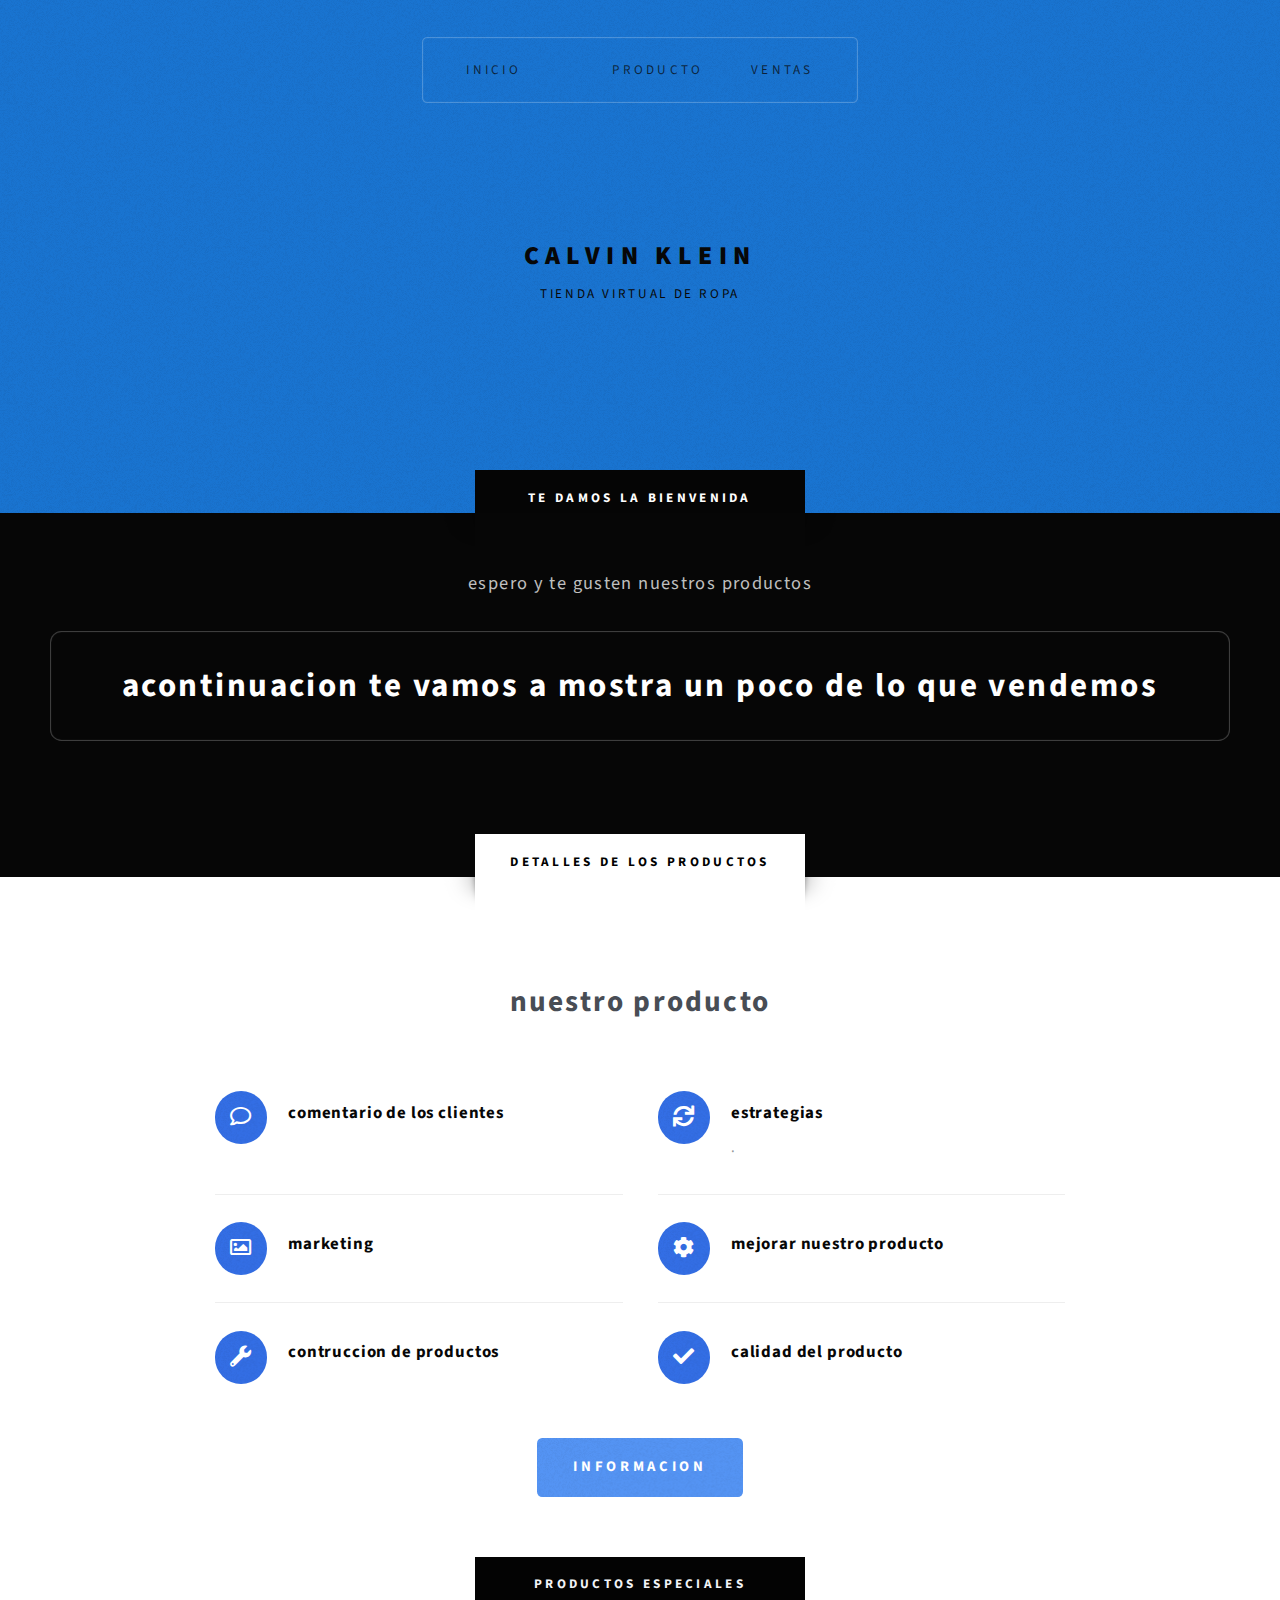
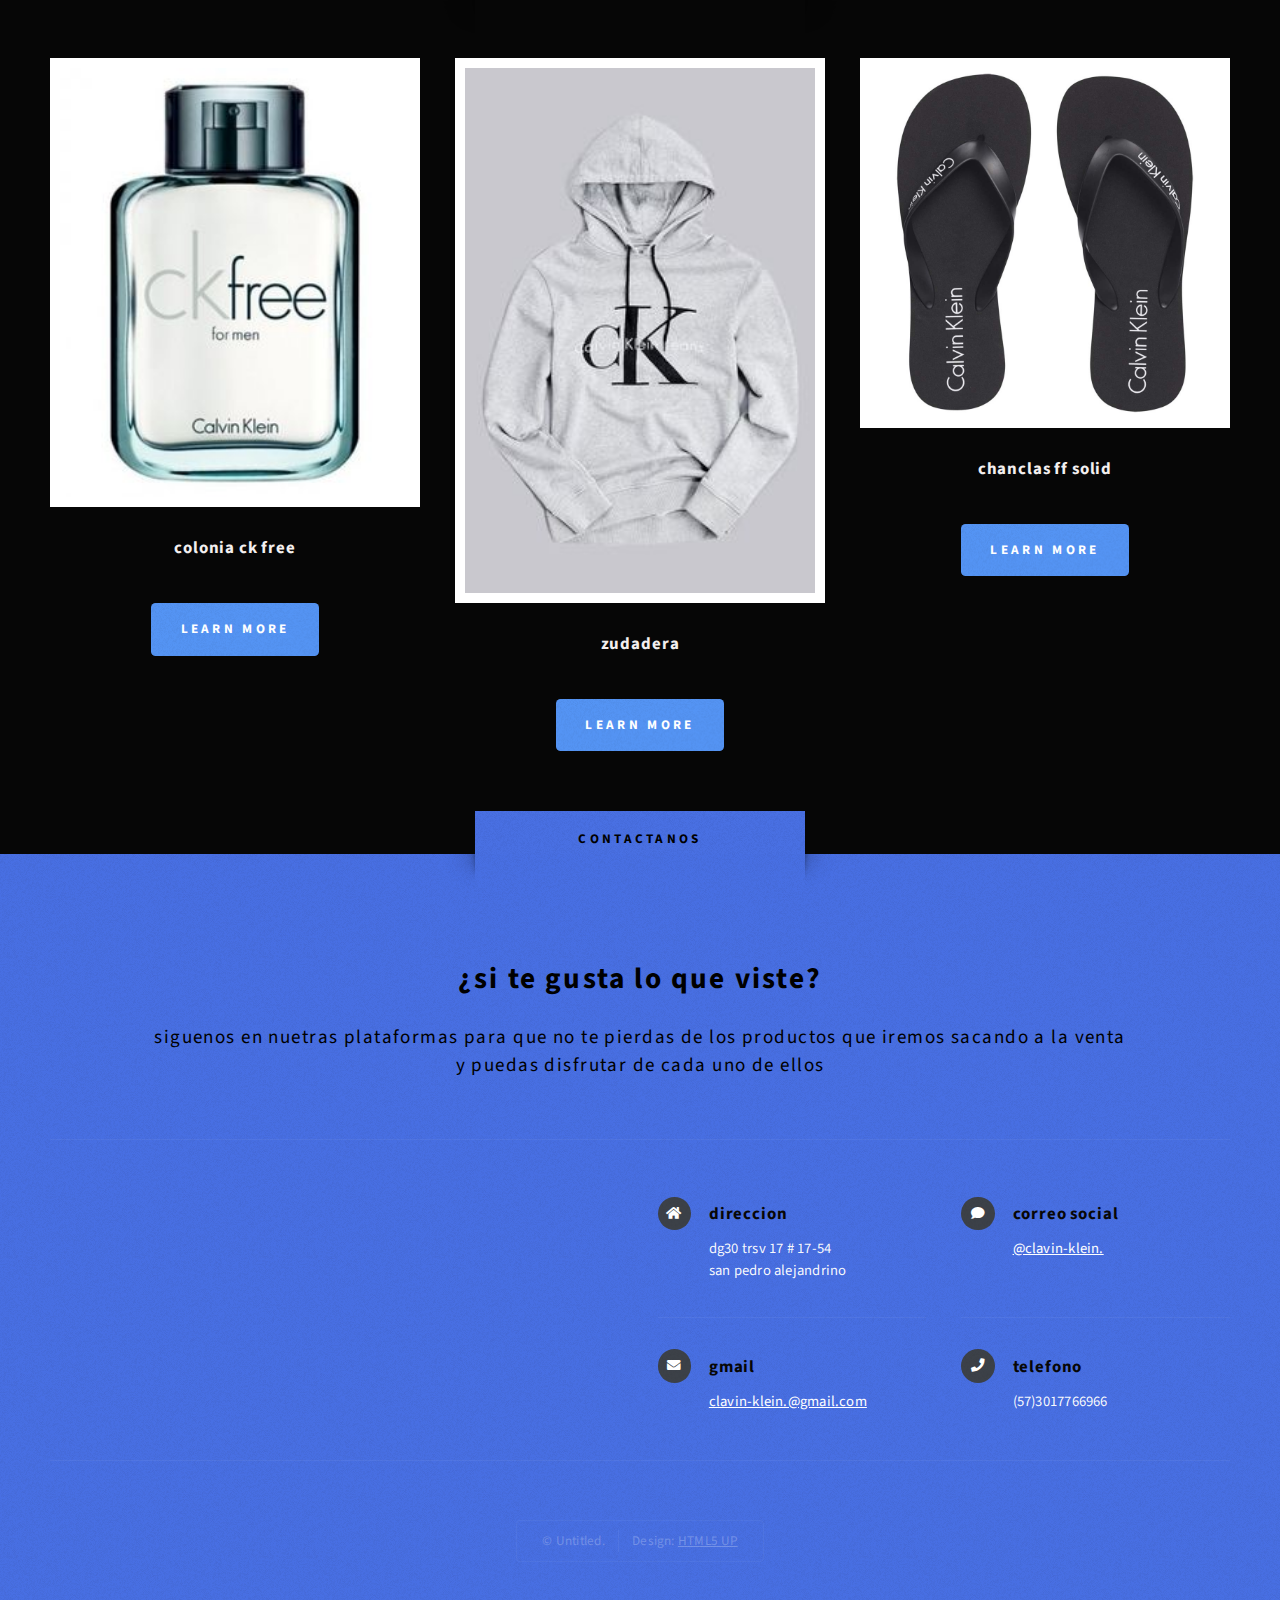
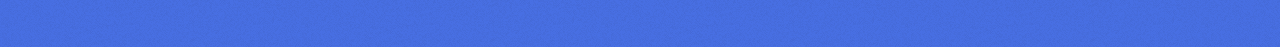
<file: 3 corte/index.html>
<!DOCTYPE HTML>
<!--
	Escape Velocity by HTML5 UP
	html5up.net | @ajlkn
	Free for personal and commercial use under the CCA 3.0 license (html5up.net/license)
-->
<html>
	<head>
		<title>Escape Velocity by HTML5 UP</title>
		<meta charset="utf-8" />
		<meta name="viewport" content="width=device-width, initial-scale=1, user-scalable=no" />
		<link rel="stylesheet" href="assets/css/main.css" />
	</head>
	<body class="homepage is-preload">
		<div id="page-wrapper">

			<!-- Header -->
				<section id="header" class="wrapper">

					<!-- Logo -->
						<div id="logo">
							<h1><a href="index.html">calvin klein</a></h1>
							<p>tienda virtual de ropa</p>
						</div>

					<!-- Nav -->
						<nav id="nav">
							<ul>
								<li class="current"><a href="index.html">inicio</a></li>
								<li>
									<!-- <a href="#">Dropdown</a>
									<ul>
										<li><a href="#">Lorem ipsum</a></li>
										<li><a href="#">Magna veroeros</a></li>
										<li><a href="#">Etiam nisl</a></li>
										<li>
											<a href="#">Sed consequat</a>
											<ul>
												<li><a href="#">Lorem dolor</a></li>
												<li><a href="#">Amet consequat</a></li>
												<li><a href="#">Magna phasellus</a></li>
												<li><a href="#">Etiam nisl</a></li>
												<li><a href="#">Sed feugiat</a></li>
											</ul>
										</li>
										<li><a href="#">Nisl tempus</a></li>
									</ul>
								</li> -->
								<li><a href="left-sidebar.html">producto</a></li>
								<li><a href="right-sidebar.html">ventas</a></li>
								<!-- <li><a href="no-sidebar.html">¿que hacemos?</a></li> -->
							</ul>
						</nav>

				</section>

			<!-- Intro -->
				<section id="intro" class="wrapper style1">
					<div class="title">te damos la bienvenida</div>
					<div class="container">
						<p class="style1">espero y te gusten nuestros productos</p>
						<p class="style2">
							acontinuacion te vamos a mostra un poco de lo que vendemos<br class="mobile-hide" />
						</p>						
					</div>
				</section>

			<!-- Main -->
				<section id="main" class="wrapper style2">
					<div class="title">detalles de los productos</div>
					<div class="container">

						<!-- Image -->

						<!-- Features -->
							<section id="features">
								<header class="style1">
									<h2>nuestro producto</h2>
								</header>
								<div class="feature-list">
									<div class="row">
										<div class="col-6 col-12-medium">
											<section>
												<h3 class="icon fa-comment">comentario de los clientes</h3>
												
											</section>
										</div>
										<div class="col-6 col-12-medium">
											<section>
												<h3 class="icon solid fa-sync">estrategias</h3>
												<p>.</p>
											</section>
										</div>
										<div class="col-6 col-12-medium">
											<section>
												<h3 class="icon fa-image">marketing</h3>
											</section>
										</div>
										<div class="col-6 col-12-medium">
											<section>
												<h3 class="icon solid fa-cog">mejorar nuestro producto</h3>
												
											</section>
										</div>
										<div class="col-6 col-12-medium">
											<section>
												<h3 class="icon solid fa-wrench">contruccion de productos</h3>
												
											</section>
										</div>
										<div class="col-6 col-12-medium">
											<section>
												<h3 class="icon solid fa-check">calidad del producto</h3>
												
											</section>
										</div>
									</div>
								</div>
								<ul class="actions special">
									<li><a href="#" class="button style1 large">informacion</a></li>
								
								</ul>
							</section>

					</div>
				</section>

			<!-- Highlights -->
				<section id="highlights" class="wrapper style3">
					<div class="title">productos especiales</div>
					<div class="container">
						<div class="row aln-center">
							<div class="col-4 col-12-medium">
								<section class="highlight">
									<a href="#" class="image featured"><img src="images/pic02(1).jpg" alt="" /></a>
									<h3><a href="#">colonia ck free</a></h3>
									<ul class="actions">
										<li><a href="#" class="button style1">Learn More</a></li>
									</ul>
								</section>
							</div>
							<div class="col-4 col-12-medium">
								<section class="highlight">
									<a href="#" class="image featured"><img src="images/banner(1).jpg" alt="" /></a>
									<h3><a href="#">zudadera</a></h3>
									<ul class="actions">
										<li><a href="#" class="button style1">Learn More</a></li>
									</ul>
								</section>
							</div>
							<div class="col-4 col-12-medium">
								<section class="highlight">
									<a href="#" class="image featured"><img src="images/pic01(1).jpg" alt="" /></a>
									<h3><a href="#">chanclas ff solid</a></h3>
									<ul class="actions">
										<li><a href="#" class="button style1">Learn More</a></li>
									</ul>
								</section>
							</div>
						</div>
					</div>
				</section>

			<!-- Footer -->
				<section id="footer" class="wrapper">
					<div class="title">contactanos</div>
					<div class="container">
						<header class="style1">
							<h2>¿si te gusta lo que viste? </h2>
							<p>
								siguenos en nuetras plataformas para que no te pierdas de los productos que iremos sacando a la venta<br />
								y puedas disfrutar de cada uno de ellos
							</p>
						</header>
						<div class="row">
							<div class="col-6 col-12-medium">

								<!-- Contact Form -->
									<!-- <section>
										<form method="post" action="#">
											<div class="row gtr-50">
												<div class="col-6 col-12-small">
													<input type="text" name="name" id="contact-name" placeholder="Name" />
												</div>
												<div class="col-6 col-12-small">
													<input type="text" name="email" id="contact-email" placeholder="Email" />
												</div>
												<div class="col-12">
													<textarea name="message" id="contact-message" placeholder="Message" rows="4"></textarea>
												</div>
												<div class="col-12">
													<ul class="actions">
														<li><input type="submit" class="style1" value="Send" /></li>
														<li><input type="reset" class="style2" value="Reset" /></li>
													</ul>
												</div>
											</div>
										</form>
									</section> -->

							</div>
							<div class="col-6 col-12-medium">

								<!-- Contact -->
								<section class="feature-list small">
									<div class="row">
										<div class="col-6 col-12-small">
											<section>
												<h3 class="icon solid fa-home">direccion</h3>
												<p>
													dg30 trsv 17 # 17-54<br />
													san pedro alejandrino<br>
												</p>
											</section>
										</div>
										<div class="col-6 col-12-small">
											<section>
												<h3 class="icon solid fa-comment">correo social</h3>
												<p>
													<a href="#">@clavin-klein.</a><br />
													<!-- <a href="#">linkedin.com/untitled</a><br />
													<a href="#">facebook.com/untitled</a> -->
												</p>
											</section>
										</div>
										<div class="col-6 col-12-small">
											<section>
												<h3 class="icon solid fa-envelope">gmail</h3>
												<p>
													<a href="#">clavin-klein.@gmail.com</a>
												</p>
											</section>
										</div>
										<div class="col-6 col-12-small">
											<section>
												<h3 class="icon solid fa-phone">telefono</h3>
												<p>
													(57)3017766966
												</p>
											</section>
										</div>
									</div>
								</section>

							</div>
						</div>
						<div id="copyright">
							<ul>
								<li>&copy; Untitled.</li><li>Design: <a href="http://html5up.net">HTML5 UP</a></li>
							</ul>
						</div>
					</div>
				</section>

		</div>

		<!-- Scripts -->
			<script src="assets/js/jquery.min.js"></script>
			<script src="assets/js/jquery.dropotron.min.js"></script>
			<script src="assets/js/browser.min.js"></script>
			<script src="assets/js/breakpoints.min.js"></script>
			<script src="assets/js/util.js"></script>
			<script src="assets/js/main.js"></script>

	</body>
</html>
</file>
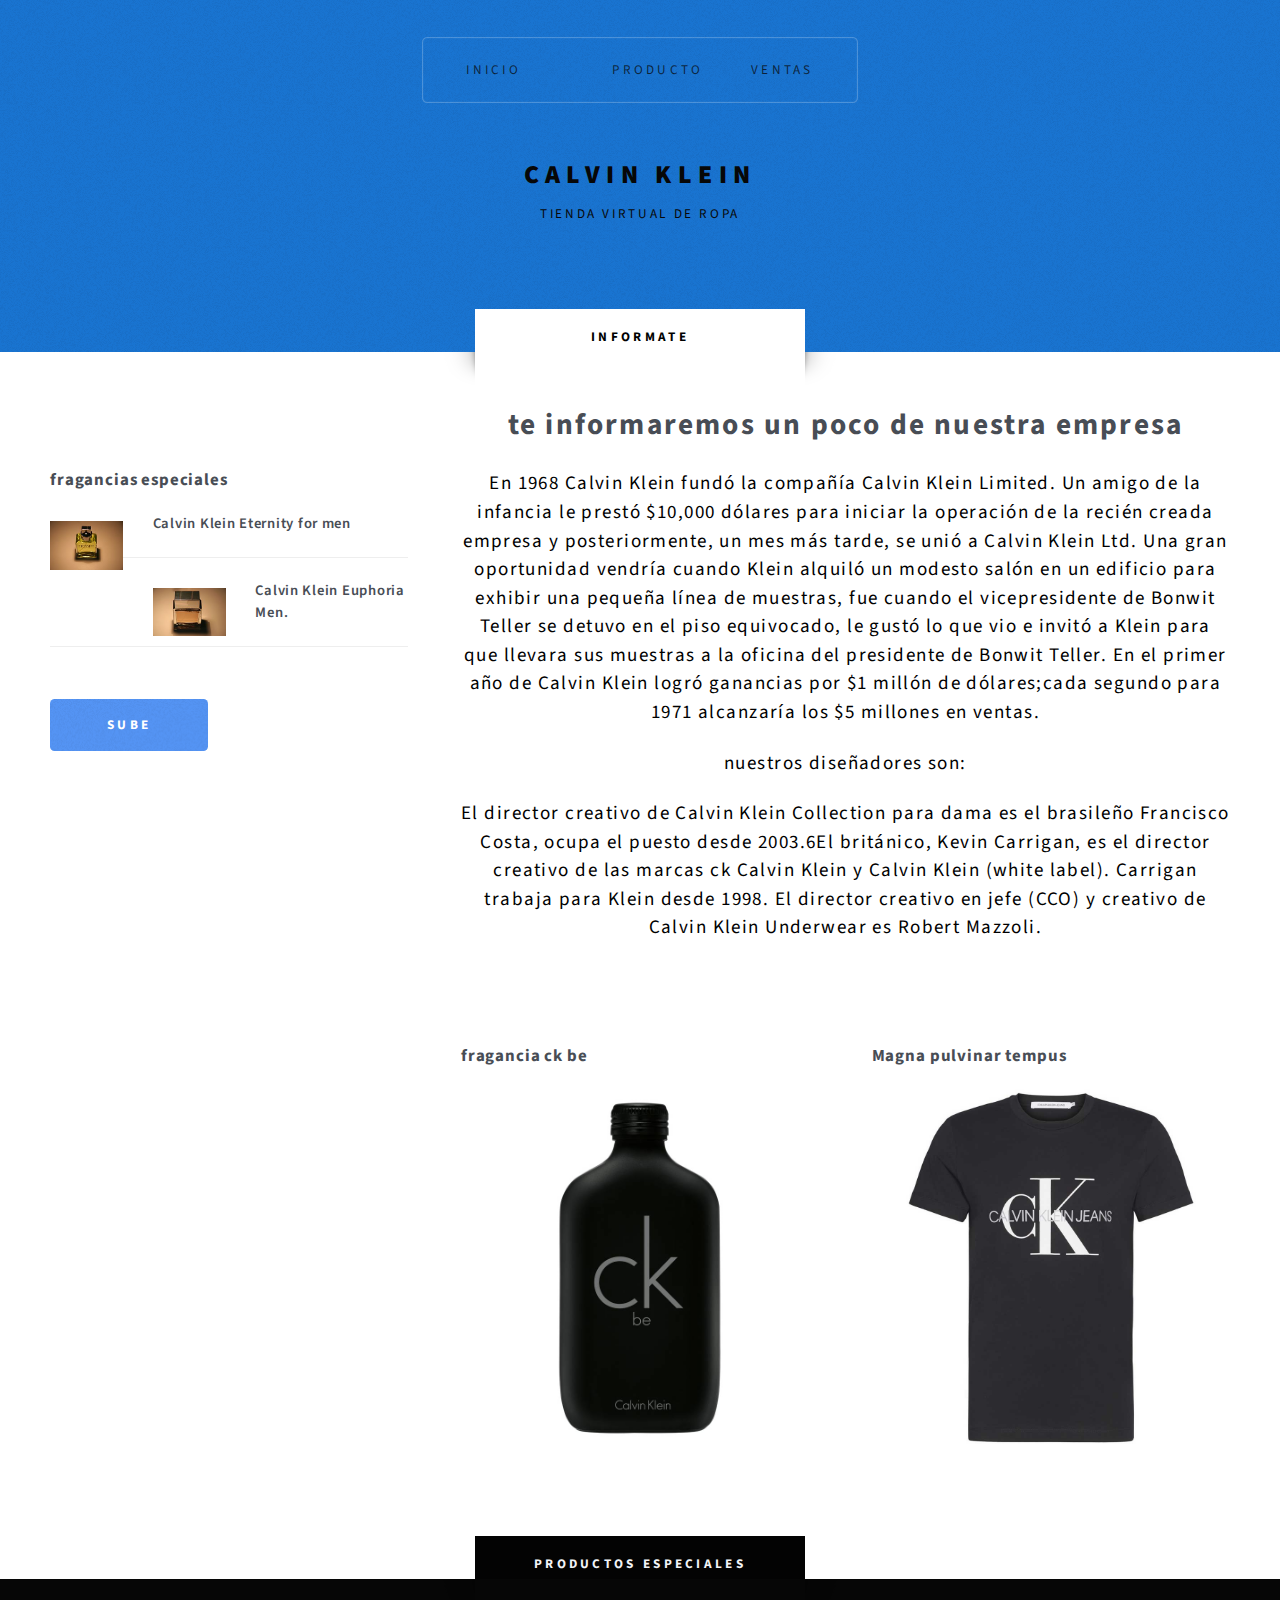
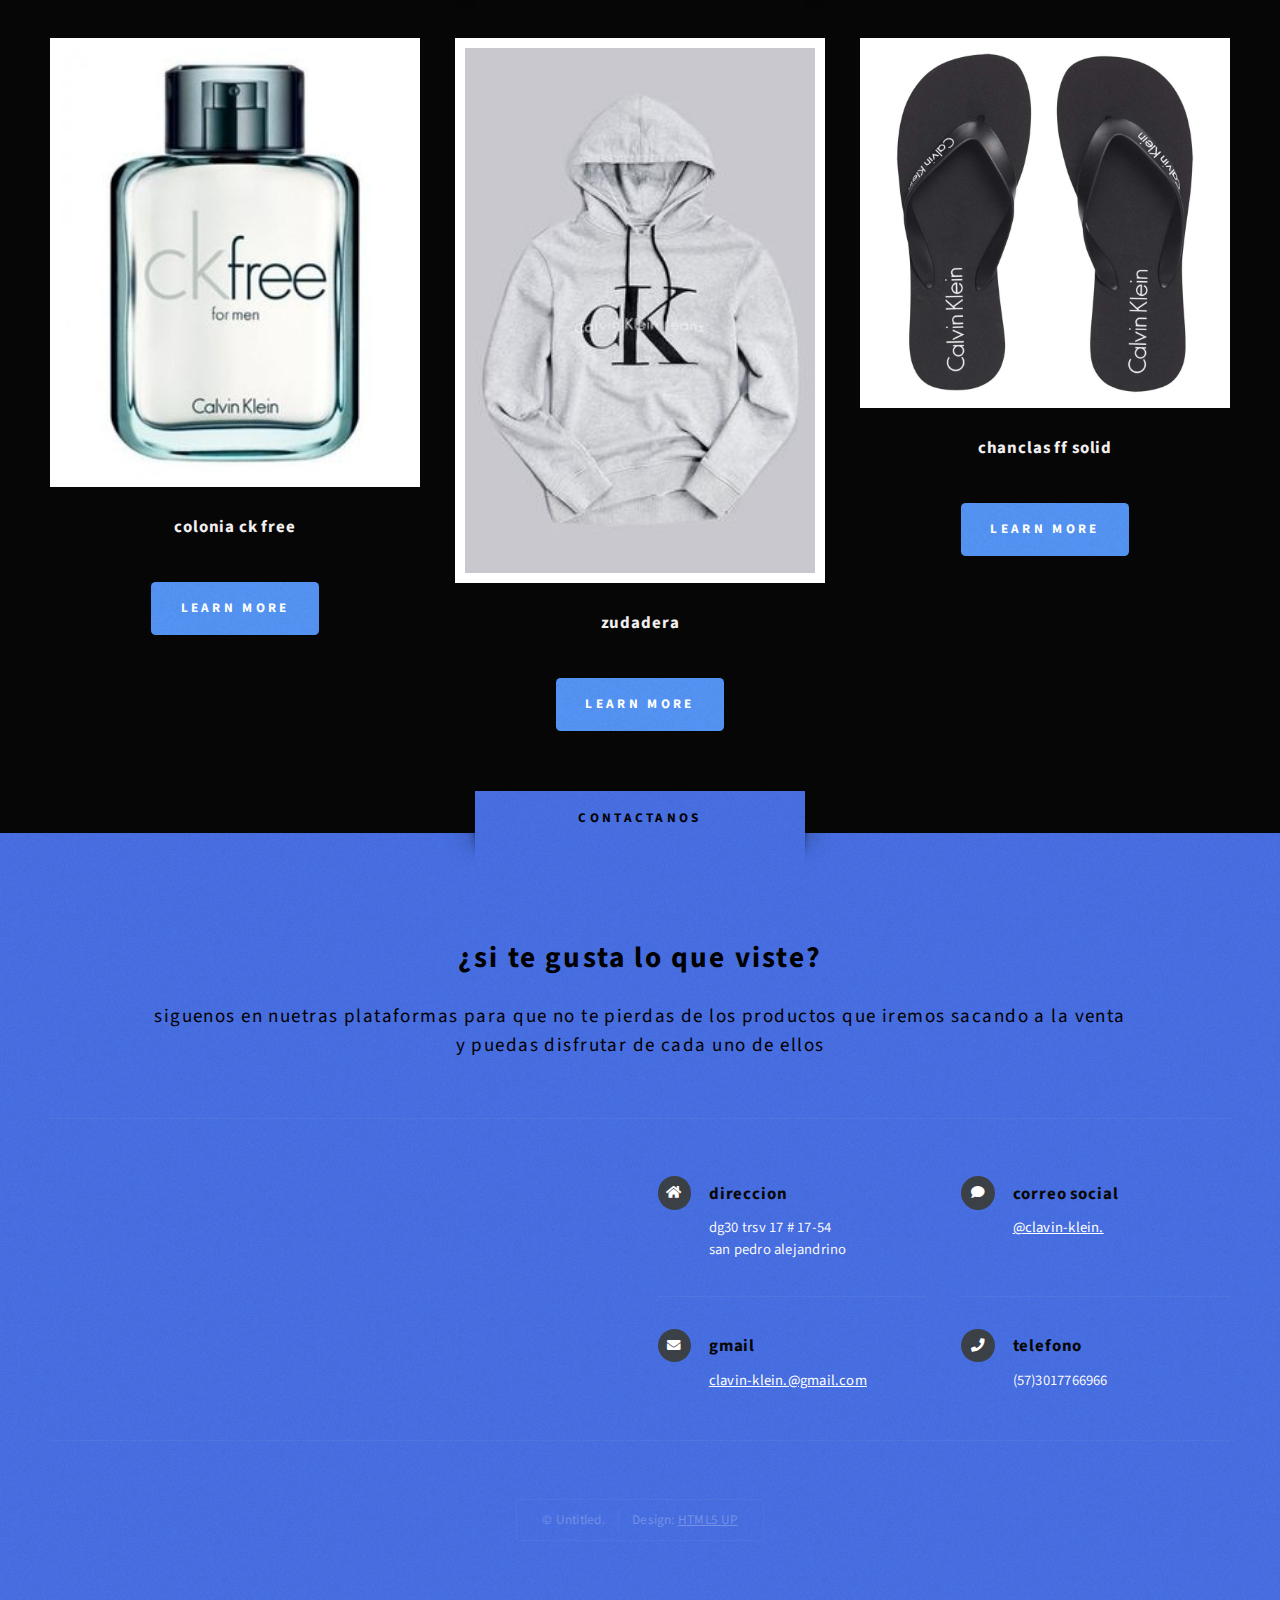
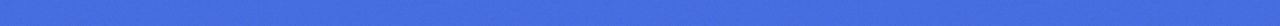
<file: 3 corte/left-sidebar.html>
<!DOCTYPE HTML>
<!--
	Escape Velocity by HTML5 UP
	html5up.net | @ajlkn
	Free for personal and commercial use under the CCA 3.0 license (html5up.net/license)
-->
<html>
	<head>
		<title>Left Sidebar - Escape Velocity by HTML5 UP</title>
		<meta charset="utf-8" />
		<meta name="viewport" content="width=device-width, initial-scale=1, user-scalable=no" />
		<link rel="stylesheet" href="assets/css/main.css" />
	</head>
	<body class="left-sidebar is-preload">
		<div id="page-wrapper">

			<!-- Header -->
				<section id="header" class="wrapper">

					<!-- Logo -->
						<div id="logo">
							<h1><a href="index.html">calvin klein</a></h1>
							<p>tienda virtual de ropa</p>
						</div>

					<!-- Nav -->
						<nav id="nav">
							<ul>
								<li><a href="index.html">inicio</a></li>
								<li>
									<!-- <a href="#">Dropdown</a>
									<ul>
										<li><a href="#">Lorem ipsum</a></li>
										<li><a href="#">Magna veroeros</a></li>
										<li><a href="#">Etiam nisl</a></li>
										<li>
											<a href="#">Sed consequat</a>
											<ul>
												<li><a href="#">Lorem dolor</a></li>
												<li><a href="#">Amet consequat</a></li>
												<li><a href="#">Magna phasellus</a></li>
												<li><a href="#">Etiam nisl</a></li>
												<li><a href="#">Sed feugiat</a></li>
											</ul>
										</li>
										<li><a href="#">Nisl tempus</a></li>
									</ul>
								</li> -->
								<li class="current"><a href="left-sidebar.html">producto</a></li>
								<li><a href="right-sidebar.html">ventas</a></li>
								<!-- <li><a href="no-sidebar.html">¿que hacemos?</a></li> -->
							</ul>
						</nav>

				</section>

			<!-- Main -->
				<section id="main" class="wrapper style2">
					<div class="title">informate</div>
					<div class="container">
						<div class="row gtr-150">
							<div class="col-4 col-12-medium">

								<!-- Sidebar -->
									<div id="sidebar">
										<section class="box">
											<!-- <header>
												<h2>Ipsum nullam luctus</h2>
											</header>
											<p>Malesuada quis eget eros. Nullam sodales cursus sapien, id consequat
											leo suscipit ut. Praesent id turpis vitae turpis pretium ultricies. Vestibulum sit
											amet risus elit.</p>
											<a href="#" class="button style1">Learn More</a> -->
										</section>
										<section class="box">
											<header>
												<h2>fragancias especiales</h2>
											</header>
											<ul class="style2">
												<li>
													<article class="box post-excerpt">
														<a href="#" class="image left"><img src="images/pic03.jpg" alt="" /></a>
														<h3><a href="#">Calvin Klein Eternity for men</a></h3>
														<!-- <p>Duis odio diam, luctus et vulputate vitae, vehicula ac dolor. Pellentesque at urna eget tellus sed etiam.</p> -->
													</article>
												</li>
												<li>
													<article class="box post-excerpt">
														<a href="#" class="image left"><img src="images/pic09.jpg" alt="" /></a>
														<h3><a href="#">Calvin Klein Euphoria Men.</a></h3>
														<!-- <p>Duis odio diam, luctus et vulputate vitae, vehicula ac dolor. Pellentesque at urna eget tellus sed etiam.</p> -->
													</article>
												</li>
												<li>
													<!-- <article class="box post-excerpt">
														<a href="#" class="image left"><img src="images/pic10.jpg" alt="" /></a>
														<h3><a href="#">Tellus nulla volutpat</a></h3>
														<p>Duis odio diam, luctus et vulputate vitae, vehicula ac dolor. Pellentesque at urna eget tellus sed etiam.</p>
													</article> -->
												</li>
											</ul>
											<a href="#" class="button style1">sube</a>
										</section>
										<section class="box">
											<!-- <header>
												<h2>Magna diam vehicula</h2>
											</header> -->
											<!-- <ul class="style3">
												<li><a href="#">Nulla iaculis egestas varius</a></li>
												<li><a href="#">Augue massa feugiat quam pretium</a></li>
												<li><a href="#">Orci sem vel libero cras nisi odio</a></li>
												<li><a href="#">Sed hendrerit massa nam mattis</a></li>
												<li><a href="#">Turpis vel leo accumsan aliquet</a></li>
												<li><a href="#">Dapibus mi fermentum fusce non</a></li>
												<li><a href="#">Arcu laoreet sapien tempus</a></li>
												<li><a href="#">Nulla iaculis egestas varius</a></li>
												<li><a href="#">Augue massa feugiat quam pretium</a></li>
												<li><a href="#">Orci sem vel libero cras nisi odio</a></li>
												<li><a href="#">Sed hendrerit massa nam mattis</a></li>
											</ul> -->
										</section>
									</div>

							</div>
							<div class="col-8 col-12-medium imp-medium">

								<!-- Content -->
									<div id="content">
										<article class="box post">
											<header class="style1">
												<h2>te informaremos un poco de nuestra empresa</h2>
												
											<!-- </header>
											<a href="#" class="image featured">
												<img src="images/pic01.jpg" alt="" /> -->
											</a>
											<p>En 1968 Calvin Klein fundó la compañía Calvin Klein Limited. Un amigo de la infancia le prestó $10,000 dólares para iniciar la operación de la recién creada empresa y posteriormente, un mes más tarde, se unió a Calvin Klein Ltd.
                                            Una gran oportunidad vendría cuando Klein alquiló un modesto salón en un edificio para exhibir una pequeña línea de muestras, fue cuando el vicepresidente de Bonwit Teller se detuvo en el piso equivocado, le gustó lo que vio e invitó a Klein para que llevara sus muestras a la oficina del presidente de Bonwit Teller. En el primer año de Calvin Klein logró ganancias por $1 millón de dólares;cada segundo para 1971 alcanzaría los $5 millones en ventas.</p>
											<p>nuestros diseñadores son:</p>
											<p>El director creativo de Calvin Klein Collection para dama es el brasileño Francisco Costa, ocupa el puesto desde 2003.6El británico, Kevin Carrigan, es el director creativo de las marcas ck Calvin Klein y Calvin Klein (white label). Carrigan trabaja para Klein desde 1998. El director creativo en jefe (CCO) y creativo de Calvin Klein Underwear es Robert Mazzoli.</p>
											
										</article>
										<div class="row gtr-150">
											<div class="col-6 col-12-small">
												<section class="box">
													<header>
														<h2>fragancia ck be</h2>
													</header>
													<a href="#" class="image featured"><img src="images/pic02.jpg" alt="" /></a>
													<!-- <p>Rutrum bibendum. Proin pellentesque diam non ligula commodo tempor. Vivamus
													eget urna nibh. Curabitur non fringilla nisl. Donec accumsan interdum nisi, quis
													tempus.</p> -->
													<!-- <a href="#" class="button style1">More</a> -->
												</section>
											</div>
											<div class="col-6 col-12-small">
												<section class="box">
													<header>
														<h2>Magna pulvinar tempus</h2>
													</header>
													<a href="#" class="image featured"><img src="images/pic03(1).jpg" alt="" /></a>
													<!-- <p>Rutrum bibendum. Proin pellentesque diam non ligula commodo tempor. Vivamus
													eget urna nibh. Curabitur non fringilla nisl. Donec accumsan interdum nisi, quis
													tempus.</p>
													<a href="#" class="button style1">More</a> -->
												</section>
											</div>
										</div>
									</div>

							</div>
						</div>
					</div>
				</section>

			<!-- Highlights -->
			<section id="highlights" class="wrapper style3">
				<div class="title">productos especiales</div>
				<div class="container">
					<div class="row aln-center">
						<div class="col-4 col-12-medium">
							<section class="highlight">
								<a href="#" class="image featured"><img src="images/pic02(1).jpg" alt="" /></a>
								<h3><a href="#">colonia ck free</a></h3>
								<ul class="actions">
									<li><a href="#" class="button style1">Learn More</a></li>
								</ul>
							</section>
						</div>
						<div class="col-4 col-12-medium">
							<section class="highlight">
								<a href="#" class="image featured"><img src="images/banner(1).jpg" alt="" /></a>
								<h3><a href="#">zudadera</a></h3>
								<ul class="actions">
									<li><a href="#" class="button style1">Learn More</a></li>
								</ul>
							</section>
						</div>
						<div class="col-4 col-12-medium">
							<section class="highlight">
								<a href="#" class="image featured"><img src="images/pic01(1).jpg" alt="" /></a>
								<h3><a href="#">chanclas ff solid</a></h3>
								<ul class="actions">
									<li><a href="#" class="button style1">Learn More</a></li>
								</ul>
							</section>
						</div>
					</div>
				</div>
			</section>

			<!-- Footer -->
			<section id="footer" class="wrapper">
				<div class="title">contactanos</div>
					<div class="container">
						<header class="style1">
							<h2>¿si te gusta lo que viste? </h2>
							<p>
								siguenos en nuetras plataformas para que no te pierdas de los productos que iremos sacando a la venta<br />
								y puedas disfrutar de cada uno de ellos
							</p>
						</header>
						<div class="row">
							<div class="col-6 col-12-medium">

								<!-- Contact Form -->
									<!-- <section>
										<form method="post" action="#">
											<div class="row gtr-50">
												<div class="col-6 col-12-small">
													<input type="text" name="name" id="contact-name" placeholder="Name" />
												</div>
												<div class="col-6 col-12-small">
													<input type="text" name="email" id="contact-email" placeholder="Email" />
												</div>
												<div class="col-12">
													<textarea name="message" id="contact-message" placeholder="Message" rows="4"></textarea>
												</div>
												<div class="col-12">
													<ul class="actions">
														<li><input type="submit" class="style1" value="Send" /></li>
														<li><input type="reset" class="style2" value="Reset" /></li>
													</ul>
												</div>
											</div>
										</form>
									</section> -->

							</div>
							<div class="col-6 col-12-medium">

								<!-- Contact -->
									<section class="feature-list small">
										<div class="row">
											<div class="col-6 col-12-small">
												<section>
													<h3 class="icon solid fa-home">direccion</h3>
													<p>
														dg30 trsv 17 # 17-54<br />
														san pedro alejandrino<br>
													</p>
												</section>
											</div>
											<div class="col-6 col-12-small">
												<section>
													<h3 class="icon solid fa-comment">correo social</h3>
													<p>
														<a href="#">@clavin-klein.</a><br />
														<!-- <a href="#">linkedin.com/untitled</a><br />
														<a href="#">facebook.com/untitled</a> -->
													</p>
												</section>
											</div>
											<div class="col-6 col-12-small">
												<section>
													<h3 class="icon solid fa-envelope">gmail</h3>
													<p>
														<a href="#">clavin-klein.@gmail.com</a>
													</p>
												</section>
											</div>
											<div class="col-6 col-12-small">
												<section>
													<h3 class="icon solid fa-phone">telefono</h3>
													<p>
														(57)3017766966
													</p>
												</section>
											</div>
										</div>
									</section>

							</div>
						</div>
						<div id="copyright">
							<ul>
								<li>&copy; Untitled.</li><li>Design: <a href="http://html5up.net">HTML5 UP</a></li>
							</ul>
						</div>
					</div>
				</section>

		</div>

		<!-- Scripts -->
			<script src="assets/js/jquery.min.js"></script>
			<script src="assets/js/jquery.dropotron.min.js"></script>
			<script src="assets/js/browser.min.js"></script>
			<script src="assets/js/breakpoints.min.js"></script>
			<script src="assets/js/util.js"></script>
			<script src="assets/js/main.js"></script>

	</body>
</html>
</file>
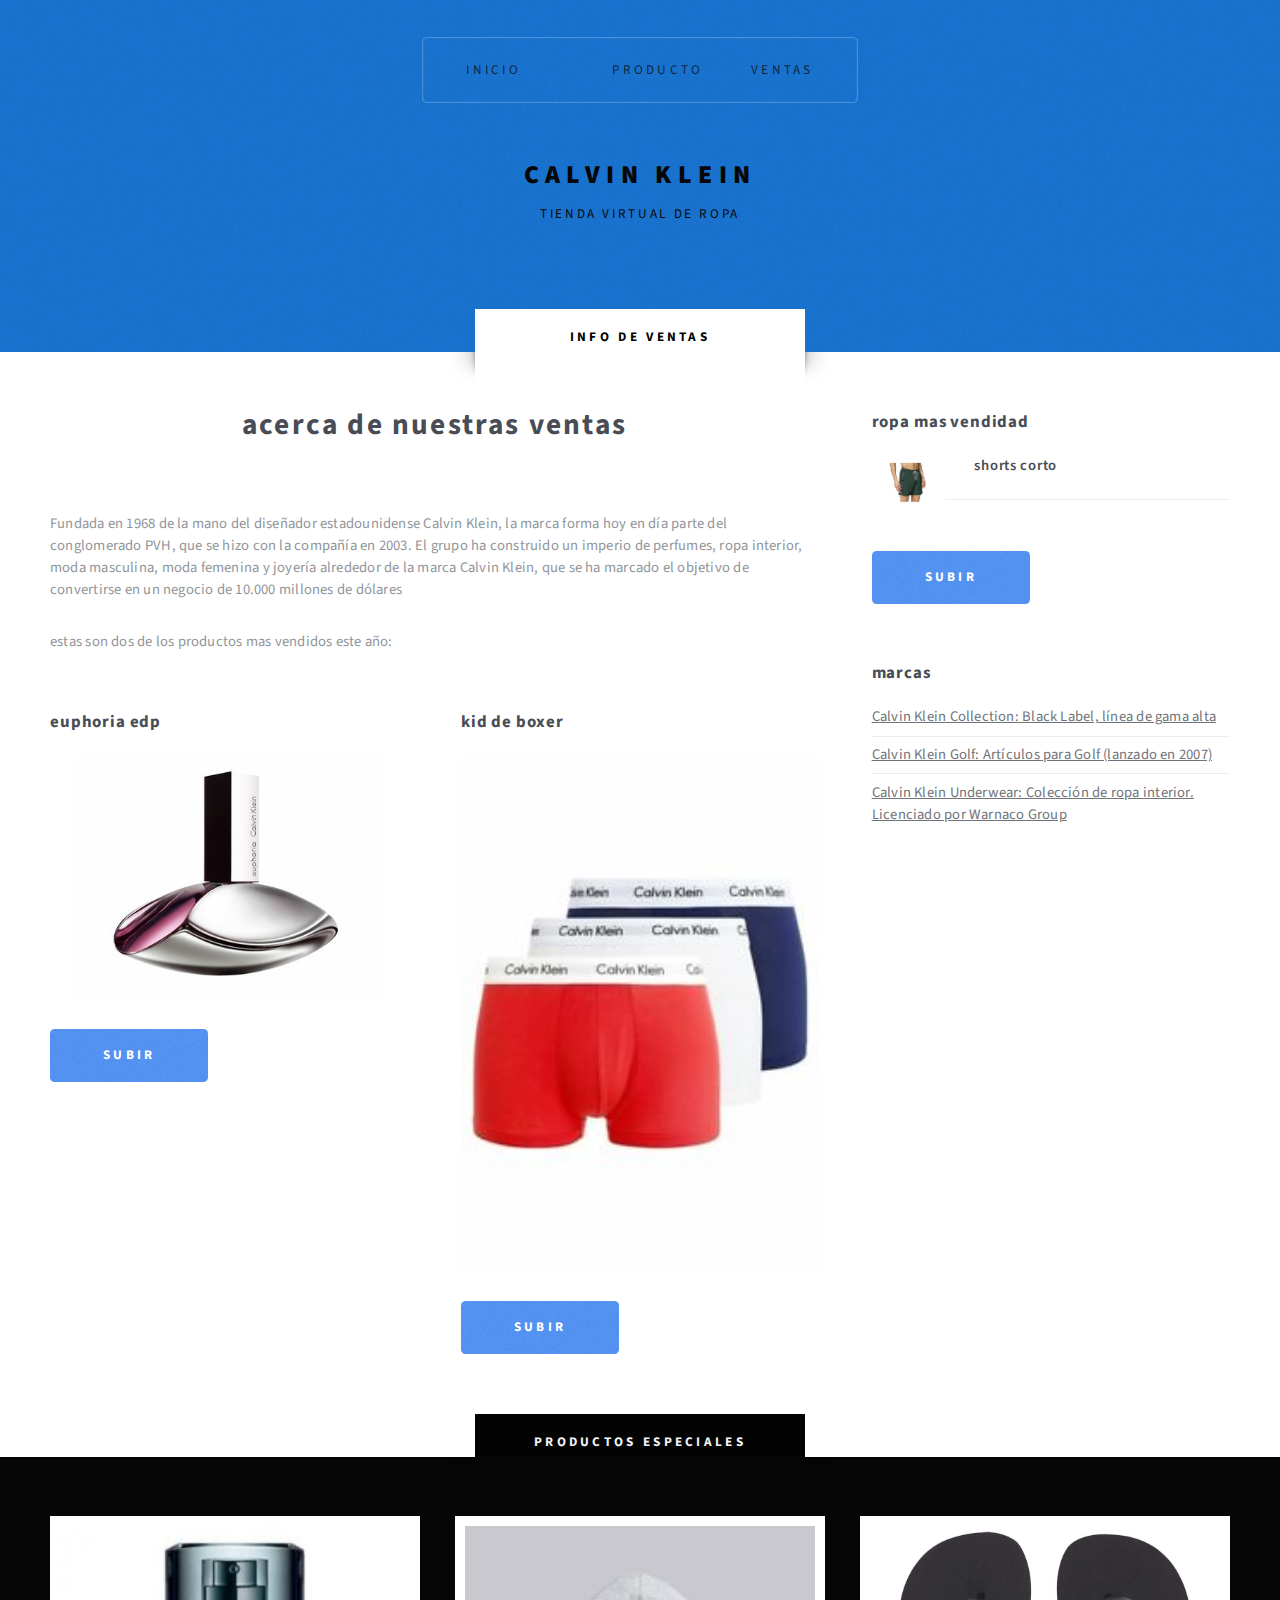
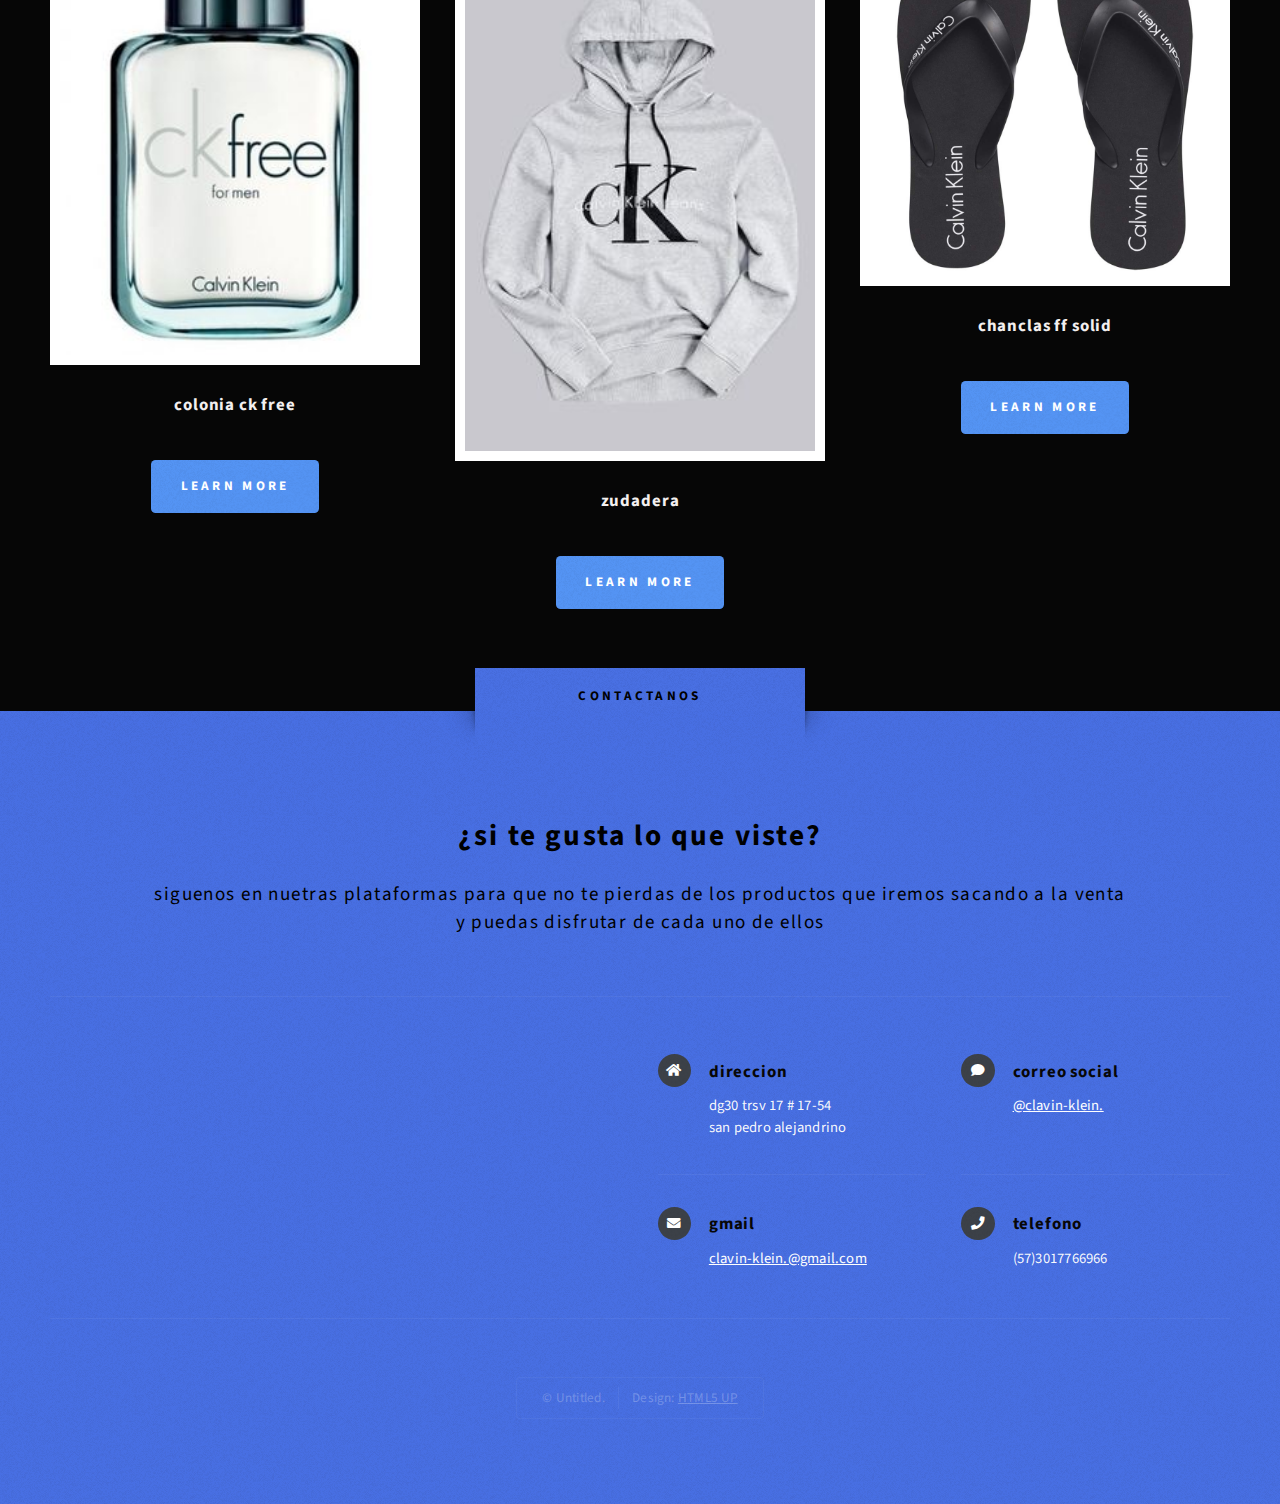
<file: 3 corte/right-sidebar.html>
<!DOCTYPE HTML>
<!--
	Escape Velocity by HTML5 UP
	html5up.net | @ajlkn
	Free for personal and commercial use under the CCA 3.0 license (html5up.net/license)
-->
<html>
	<head>
		<title>Right Sidebar - Escape Velocity by HTML5 UP</title>
		<meta charset="utf-8" />
		<meta name="viewport" content="width=device-width, initial-scale=1, user-scalable=no" />
		<link rel="stylesheet" href="assets/css/main.css" />
	</head>
	<body class="right-sidebar is-preload">
		<div id="page-wrapper">

			<!-- Header -->
				<section id="header" class="wrapper">

					<!-- Logo -->
						<div id="logo">
							<h1><a href="index.html">calvin klein</a></h1>
							<p>tienda virtual de ropa</p>
						</div>

					<!-- Nav -->
						<nav id="nav">
							<ul>
								<li><a href="index.html">inicio</a></li>
								<li>
									<!-- <a href="#">Dropdown</a>
									<ul>
										<li><a href="#">Lorem ipsum</a></li>
										<li><a href="#">Magna veroeros</a></li>
										<li><a href="#">Etiam nisl</a></li>
										<li>
											<a href="#">Sed consequat</a>
											<ul>
												<li><a href="#">Lorem dolor</a></li>
												<li><a href="#">Amet consequat</a></li>
												<li><a href="#">Magna phasellus</a></li>
												<li><a href="#">Etiam nisl</a></li>
												<li><a href="#">Sed feugiat</a></li>
											</ul>
										</li>
										<li><a href="#">Nisl tempus</a></li>
									</ul>
								</li> -->
								<li><a href="left-sidebar.html">producto</a></li>
								<li class="current"><a href="right-sidebar.html">ventas</a></li>
								<!-- <li><a href="no-sidebar.html">¿que hacemos?</a></li> -->
							</ul>
						</nav>

				</section>

			<!-- Main -->
				<section id="main" class="wrapper style2">
					<div class="title">info de ventas</div>
					<div class="container">
						<div class="row gtr-150">
							<div class="col-8 col-12-medium">

								<!-- Content -->
									<div id="content">
										<article class="box post">
											<header class="style1">
												<h2>acerca de nuestras ventas</h2>
												<!-- <p>Tempus feugiat veroeros sed nullam dolore</p> -->
											</header>
											<!-- <a href="#" class="image featured">
												<img src="images/pic01.jpg" alt="" /> -->
											</a>
											<p>Fundada en 1968 de la mano del diseñador estadounidense Calvin Klein, la marca forma hoy en día parte del conglomerado PVH, que se hizo con la compañía en 2003. El grupo ha construido un imperio de perfumes, ropa interior, moda masculina, moda femenina y joyería alrededor de la marca Calvin Klein, que se ha marcado el objetivo de convertirse en un negocio de 10.000 millones de dólares</p>
											<p>estas son dos de los productos mas vendidos este año:</p>
											<!-- <p>Donec consectetur vestibulum dolor et pulvinar. Etiam vel felis enim, at viverra
											ligula. Ut porttitor sagittis lorem, quis eleifend nisi ornare vel. Praesent nec orci
											eget quam rutrum bibendum. Proin pellentesque diam non ligula commodo tempor. Vivamus
											eget urna nibh. Curabitur non fringilla nisl. Donec accumsan interdum nisi, quis
											tincidunt felis sagittis eget. Donec elementum ligula dignissim sem pulvinar non semper
											odio eleifend. Duis commodo fringilla commodo. Aliquam erat volutpat. Vestibulum
											facilisis leo magna. Cras sit amet urna eros, id egestas urna. Quisque aliquam
											tempus euismod. Vestibulum ante ipsum primis in faucibus orci luctus et ultrices
											posuere cubilia.</p>
											<p>Phasellus nisl nisl, varius id porttitor sed, pellentesque ac orci. Pellentesque
											habitant morbi tristique senectus et netus et malesuada fames ac turpis egestas. Morbi
											bibendum justo sed mauris vehicula malesuada aliquam elit imperdiet. Aliquam eu nibh
											lorem, eget gravida mi. Duis odio diam, luctus et vulputate vitae, vehicula ac dolor.
											Pellentesque at urna eget tellus lobortis ultrices sed non erat. Donec eget erat non
											magna volutpat malesuada quis eget eros. Nullam sodales cursus sapien, id consequat
											leo suscipit ut. Praesent id turpis vitae turpis pretium ultricies. Vestibulum sit
											amet risus elit.</p> -->
										</article>
										<div class="row gtr-150">
											<div class="col-6 col-12-small">
												<section class="box">
													<header>
														<h2>euphoria edp</h2>
													</header>
													<a href="#" class="image featured"><img src="images/pic06.jpg" alt="" /></a>
													<!-- <p>Rutrum bibendum. Proin pellentesque diam non ligula commodo tempor. Vivamus
													eget urna nibh. Curabitur non fringilla nisl. Donec accumsan interdum nisi, quis
													tempus.</p> -->
													<a href="#" class="button style1">subir</a>
												</section>
											</div>
											<div class="col-6 col-12-small">
												<section class="box">
													<header>
														<h2>kid de boxer</h2>
													</header>
													<a href="#" class="image featured"><img src="images/pic06(1).jpg" alt="" /></a>
													<!-- <p>Rutrum bibendum. Proin pellentesque diam non ligula commodo tempor. Vivamus
													eget urna nibh. Curabitur non fringilla nisl. Donec accumsan interdum nisi, quis
													tempus.</p> -->
													<a href="#" class="button style1">subir</a>
												</section>
											</div>
										</div>
									</div>

							</div>
							<div class="col-4 col-12-medium">

								<!-- Sidebar -->
									<div id="sidebar">
										<!-- <section class="box">
											<header>
												<h2>Ipsum nullam luctus</h2>
											</header>
											<p>Malesuada quis eget eros. Nullam sodales cursus sapien, id consequat
											leo suscipit ut. Praesent id turpis vitae turpis pretium ultricies. Vestibulum sit
											amet risus elit.</p>
											<a href="#" class="button style1">Learn More</a>
										</section> -->
										<section class="box">
											<header>
												<h2>ropa mas vendidad</h2>
											</header>
											<ul class="style2">
												<li>
													<article class="box post-excerpt">
														<a href="#" class="image left"><img src="images/pic07.jpg" alt="" /></a>
														<h3><a href="#">shorts corto</a></h3>
														<!-- <p>Duis odio diam, luctus et vulputate vitae, vehicula ac dolor. Pellentesque at urna eget tellus sed etiam.</p> -->
													</article>
												</li>
												<li>
													<!-- <article class="box post-excerpt">
														<a href="#" class="image left"><img src="images/pic07(1).jpg" alt="" /></a>
														<h3><a href="#">zudadera</a></h3> -->
														<!-- <p>Duis odio diam, luctus et vulputate vitae, vehicula ac dolor. Pellentesque at urna eget tellus sed etiam.</p> -->
													<!-- </article> -->
												</li>
												<!-- <li>
													<article class="box post-excerpt">
														<a href="#" class="image left"><img src="images/pic10.jpg" alt="" /></a>
														<h3><a href="#">Tellus nulla volutpat</a></h3>
														<p>Duis odio diam, luctus et vulputate vitae, vehicula ac dolor. Pellentesque at urna eget tellus sed etiam.</p>
													</article>
												</li> -->
											</ul>
											<a href="#" class="button style1">subir</a>
										</section>
										<section class="box">
											<header>
												<h2>marcas</h2>
											</header>
											<ul class="style3">
												<li><a href="#">Calvin Klein Collection: Black Label, línea de gama alta</a></li>
												<li><a href="#">Calvin Klein Golf: Artículos para Golf (lanzado en 2007)</a></li>
												<li><a href="#">Calvin Klein Underwear: Colección de ropa interior. Licenciado por Warnaco Group</a></li>
												<!-- <li><a href="#">Sed hendrerit massa nam mattis</a></li>
												<li><a href="#">Turpis vel leo accumsan aliquet</a></li>
												<li><a href="#">Dapibus mi fermentum fusce non</a></li>
												<li><a href="#">Arcu laoreet sapien tempus</a></li>
												<li><a href="#">Nulla iaculis egestas varius</a></li>
												<li><a href="#">Augue massa feugiat quam pretium</a></li>
												<li><a href="#">Orci sem vel libero cras nisi odio</a></li>
												<li><a href="#">Sed hendrerit massa nam mattis</a></li> -->
											</ul>
										</section>
									</div>

							</div>
						</div>
					</div>
				</section>

			<!-- Highlights -->
			<section id="highlights" class="wrapper style3">
				<div class="title">productos especiales</div>
				<div class="container">
					<div class="row aln-center">
						<div class="col-4 col-12-medium">
							<section class="highlight">
								<a href="#" class="image featured"><img src="images/pic02(1).jpg" alt="" /></a>
								<h3><a href="#">colonia ck free</a></h3>
								<ul class="actions">
									<li><a href="#" class="button style1">Learn More</a></li>
								</ul>
							</section>
						</div>
						<div class="col-4 col-12-medium">
							<section class="highlight">
								<a href="#" class="image featured"><img src="images/banner(1).jpg" alt="" /></a>
								<h3><a href="#">zudadera</a></h3>
								<ul class="actions">
									<li><a href="#" class="button style1">Learn More</a></li>
								</ul>
							</section>
						</div>
						<div class="col-4 col-12-medium">
							<section class="highlight">
								<a href="#" class="image featured"><img src="images/pic01(1).jpg" alt="" /></a>
								<h3><a href="#">chanclas ff solid</a></h3>
								<ul class="actions">
									<li><a href="#" class="button style1">Learn More</a></li>
								</ul>
							</section>
						</div>
					</div>
				</div>
			</section>

			<!-- Footer -->
			<section id="footer" class="wrapper">
				<div class="title">contactanos</div>
				<div class="container">
					<header class="style1">
						<h2>¿si te gusta lo que viste? </h2>
						<p>
							siguenos en nuetras plataformas para que no te pierdas de los productos que iremos sacando a la venta<br />
							y puedas disfrutar de cada uno de ellos
						</p>
					</header>
					<div class="row">
						<div class="col-6 col-12-medium">

								<!-- Contact Form -->
									<!-- <section>
										<form method="post" action="#">
											<div class="row gtr-50">
												<div class="col-6 col-12-small">
													<input type="text" name="name" id="contact-name" placeholder="Name" />
												</div>
												<div class="col-6 col-12-small">
													<input type="text" name="email" id="contact-email" placeholder="Email" />
												</div>
												<div class="col-12">
													<textarea name="message" id="contact-message" placeholder="Message" rows="4"></textarea>
												</div>
												<div class="col-12">
													<ul class="actions">
														<li><input type="submit" class="style1" value="Send" /></li>
														<li><input type="reset" class="style2" value="Reset" /></li>
													</ul>
												</div>
											</div>
										</form>
									</section> -->

							</div>
							<div class="col-6 col-12-medium">

								<!-- Contact -->
								<section class="feature-list small">
									<div class="row">
										<div class="col-6 col-12-small">
											<section>
												<h3 class="icon solid fa-home">direccion</h3>
												<p>
													dg30 trsv 17 # 17-54<br />
													san pedro alejandrino<br>
												</p>
											</section>
										</div>
										<div class="col-6 col-12-small">
											<section>
												<h3 class="icon solid fa-comment">correo social</h3>
												<p>
													<a href="#">@clavin-klein.</a><br />
													<!-- <a href="#">linkedin.com/untitled</a><br />
													<a href="#">facebook.com/untitled</a> -->
												</p>
											</section>
										</div>
										<div class="col-6 col-12-small">
											<section>
												<h3 class="icon solid fa-envelope">gmail</h3>
												<p>
													<a href="#">clavin-klein.@gmail.com</a>
												</p>
											</section>
										</div>
										<div class="col-6 col-12-small">
											<section>
												<h3 class="icon solid fa-phone">telefono</h3>
												<p>
													(57)3017766966
												</p>
											</section>
										</div>
									</div>
								</section>


							</div>
						</div>
						<div id="copyright">
							<ul>
								<li>&copy; Untitled.</li><li>Design: <a href="http://html5up.net">HTML5 UP</a></li>
							</ul>
						</div>
					</div>
				</section>

		</div>

		<!-- Scripts -->
			<script src="assets/js/jquery.min.js"></script>
			<script src="assets/js/jquery.dropotron.min.js"></script>
			<script src="assets/js/browser.min.js"></script>
			<script src="assets/js/breakpoints.min.js"></script>
			<script src="assets/js/util.js"></script>
			<script src="assets/js/main.js"></script>

	</body>
</html>
</file>
<file: 3 corte/assets/css/main.css>
@import url("fontawesome-all.min.css");
@import url("https://fonts.googleapis.com/css?family=Source+Sans+Pro:400,400italic,700,900");

/*
	Escape Velocity by HTML5 UP
	html5up.net | @ajlkn
	Free for personal and commercial use under the CCA 3.0 license (html5up.net/license)
*/

html, body, div, span, applet, object,
iframe, h1, h2, h3, h4, h5, h6, p, blockquote,
pre, a, abbr, acronym, address, big, cite,
code, del, dfn, em, img, ins, kbd, q, s, samp,
small, strike, strong, sub, sup, tt, var, b,
u, i, center, dl, dt, dd, ol, ul, li, fieldset,
form, label, legend, table, caption, tbody,
tfoot, thead, tr, th, td, article, aside,
canvas, details, embed, figure, figcaption,
footer, header, hgroup, menu, nav, output, ruby,
section, summary, time, mark, audio, video {
	margin: 0;
	padding: 0;
	border: 0;
	font-size: 100%;
	font: inherit;
	vertical-align: baseline;}

article, aside, details, figcaption, figure,
footer, header, hgroup, menu, nav, section {
	display: block;}

body {
	line-height: 1;
}

ol, ul {
	list-style: none;
}

blockquote, q {
	quotes: none;
}

	blockquote:before, blockquote:after, q:before, q:after {
		content: '';
		content: none;
	}

table {
	border-collapse: collapse;
	border-spacing: 0;
}

body {
	-webkit-text-size-adjust: none;
}

mark {
	background-color: transparent;
	color: inherit;
}

input::-moz-focus-inner {
	border: 0;
	padding: 0;
}

input, select, textarea {
	-moz-appearance: none;
	-webkit-appearance: none;
	-ms-appearance: none;
	appearance: none;
}

/* Basic */

	@-ms-viewport {
		width: device-width;
	}

	html {
		box-sizing: border-box;
	}

	*, *:before, *:after {
		box-sizing: inherit;
	}

	body.is-preload *, body.is-preload *:before, body.is-preload *:after {
		-moz-animation: none !important;
		-webkit-animation: none !important;
		-ms-animation: none !important;
		animation: none !important;
		-moz-transition: none !important;
		-webkit-transition: none !important;
		-ms-transition: none !important;
		transition: none !important;
	}

	body, input, textarea, select {
		font-family: 'Source Sans Pro', sans-serif;
		font-weight: 400;
		color: #919499;
		font-size: 14pt;
		line-height: 1.75em;
		letter-spacing: 0.025em;
	}

	h1, h2, h3, h4, h5, h6 {
		font-weight: 700;
		color: #484d55;
	}

		h1 a, h2 a, h3 a, h4 a, h5 a, h6 a {
			color: inherit;
			text-decoration: none;
		}

	a {
		-moz-transition: color .25s ease-in-out;
		-webkit-transition: color .25s ease-in-out;
		-ms-transition: color .25s ease-in-out;
		transition: color .25s ease-in-out;
		text-decoration: underline;
		color: #717479;
	}

		a:hover {
			text-decoration: none;
		}

	strong, b {
		font-weight: 700;
		color: #484d55;
	}

	blockquote {
		border-left: solid 0.5em #ddd;
		padding: 1em 0 1em 2em;
		font-style: italic;
	}

	em, i {
		font-style: italic;
	}

	hr {
		border: 0;
		border-top: solid 1px #ddd;
		margin: 2em 0 2em 0;
	}

	sub {
		position: relative;
		top: 0.5em;
		font-size: 0.8em;
	}

	sup {
		position: relative;
		top: -0.5em;
		font-size: 0.8em;
	}

	.nobr {
		white-space: nowrap;
	}

	br.clear {
		clear: both;
	}

	p, ul, ol, dl, table, blockquote, form {
		margin-bottom: 2em;
	}

/* Container */

	.container {
		margin: 0 auto;
		max-width: 100%;
		width: 68em;
	}

		@media screen and (max-width: 1680px) {

			.container {
				width: 70em;
			}

		}

		@media screen and (max-width: 1280px) {

			.container {
				width: calc(100% - 100px);
			}

		}

		@media screen and (max-width: 980px) {

			.container {
				width: calc(100% - 100px);
			}

		}

		@media screen and (max-width: 736px) {

			.container {
				width: calc(100% - 40px);
			}

		}

/* Row */

	.row {
		display: flex;
		flex-wrap: wrap;
		box-sizing: border-box;
		align-items: stretch;
	}

		.row > * {
			box-sizing: border-box;
		}

		.row.gtr-uniform > * > :last-child {
			margin-bottom: 0;
		}

		.row.aln-left {
			justify-content: flex-start;
		}

		.row.aln-center {
			justify-content: center;
		}

		.row.aln-right {
			justify-content: flex-end;
		}

		.row.aln-top {
			align-items: flex-start;
		}

		.row.aln-middle {
			align-items: center;
		}

		.row.aln-bottom {
			align-items: flex-end;
		}

		.row > .imp {
			order: -1;
		}

		.row > .col-1 {
			width: 8.33333%;
		}

		.row > .off-1 {
			margin-left: 8.33333%;
		}

		.row > .col-2 {
			width: 16.66667%;
		}

		.row > .off-2 {
			margin-left: 16.66667%;
		}

		.row > .col-3 {
			width: 25%;
		}

		.row > .off-3 {
			margin-left: 25%;
		}

		.row > .col-4 {
			width: 33.33333%;
		}

		.row > .off-4 {
			margin-left: 33.33333%;
		}

		.row > .col-5 {
			width: 41.66667%;
		}

		.row > .off-5 {
			margin-left: 41.66667%;
		}

		.row > .col-6 {
			width: 50%;
		}

		.row > .off-6 {
			margin-left: 50%;
		}

		.row > .col-7 {
			width: 58.33333%;
		}

		.row > .off-7 {
			margin-left: 58.33333%;
		}

		.row > .col-8 {
			width: 66.66667%;
		}

		.row > .off-8 {
			margin-left: 66.66667%;
		}

		.row > .col-9 {
			width: 75%;
		}

		.row > .off-9 {
			margin-left: 75%;
		}

		.row > .col-10 {
			width: 83.33333%;
		}

		.row > .off-10 {
			margin-left: 83.33333%;
		}

		.row > .col-11 {
			width: 91.66667%;
		}

		.row > .off-11 {
			margin-left: 91.66667%;
		}

		.row > .col-12 {
			width: 100%;
		}

		.row > .off-12 {
			margin-left: 100%;
		}

		.row.gtr-0 {
			margin-top: 0px;
			margin-left: 0px;
		}

			.row.gtr-0 > * {
				padding: 0px 0 0 0px;
			}

			.row.gtr-0.gtr-uniform {
				margin-top: 0px;
			}

				.row.gtr-0.gtr-uniform > * {
					padding-top: 0px;
				}

		.row.gtr-25 {
			margin-top: -12.5px;
			margin-left: -12.5px;
		}

			.row.gtr-25 > * {
				padding: 12.5px 0 0 12.5px;
			}

			.row.gtr-25.gtr-uniform {
				margin-top: -12.5px;
			}

				.row.gtr-25.gtr-uniform > * {
					padding-top: 12.5px;
				}

		.row.gtr-50 {
			margin-top: -25px;
			margin-left: -25px;
		}

			.row.gtr-50 > * {
				padding: 25px 0 0 25px;
			}

			.row.gtr-50.gtr-uniform {
				margin-top: -25px;
			}

				.row.gtr-50.gtr-uniform > * {
					padding-top: 25px;
				}

		.row {
			margin-top: -50px;
			margin-left: -50px;
		}

			.row > * {
				padding: 50px 0 0 50px;
			}

			.row.gtr-uniform {
				margin-top: -50px;
			}

				.row.gtr-uniform > * {
					padding-top: 50px;
				}

		.row.gtr-150 {
			margin-top: -75px;
			margin-left: -75px;
		}

			.row.gtr-150 > * {
				padding: 75px 0 0 75px;
			}

			.row.gtr-150.gtr-uniform {
				margin-top: -75px;
			}

				.row.gtr-150.gtr-uniform > * {
					padding-top: 75px;
				}

		.row.gtr-200 {
			margin-top: -100px;
			margin-left: -100px;
		}

			.row.gtr-200 > * {
				padding: 100px 0 0 100px;
			}

			.row.gtr-200.gtr-uniform {
				margin-top: -100px;
			}

				.row.gtr-200.gtr-uniform > * {
					padding-top: 100px;
				}

		@media screen and (max-width: 1680px) {

			.row {
				display: flex;
				flex-wrap: wrap;
				box-sizing: border-box;
				align-items: stretch;
			}

				.row > * {
					box-sizing: border-box;
				}

				.row.gtr-uniform > * > :last-child {
					margin-bottom: 0;
				}

				.row.aln-left {
					justify-content: flex-start;
				}

				.row.aln-center {
					justify-content: center;
				}

				.row.aln-right {
					justify-content: flex-end;
				}

				.row.aln-top {
					align-items: flex-start;
				}

				.row.aln-middle {
					align-items: center;
				}

				.row.aln-bottom {
					align-items: flex-end;
				}

				.row > .imp-xlarge {
					order: -1;
				}

				.row > .col-1-xlarge {
					width: 8.33333%;
				}

				.row > .off-1-xlarge {
					margin-left: 8.33333%;
				}

				.row > .col-2-xlarge {
					width: 16.66667%;
				}

				.row > .off-2-xlarge {
					margin-left: 16.66667%;
				}

				.row > .col-3-xlarge {
					width: 25%;
				}

				.row > .off-3-xlarge {
					margin-left: 25%;
				}

				.row > .col-4-xlarge {
					width: 33.33333%;
				}

				.row > .off-4-xlarge {
					margin-left: 33.33333%;
				}

				.row > .col-5-xlarge {
					width: 41.66667%;
				}

				.row > .off-5-xlarge {
					margin-left: 41.66667%;
				}

				.row > .col-6-xlarge {
					width: 50%;
				}

				.row > .off-6-xlarge {
					margin-left: 50%;
				}

				.row > .col-7-xlarge {
					width: 58.33333%;
				}

				.row > .off-7-xlarge {
					margin-left: 58.33333%;
				}

				.row > .col-8-xlarge {
					width: 66.66667%;
				}

				.row > .off-8-xlarge {
					margin-left: 66.66667%;
				}

				.row > .col-9-xlarge {
					width: 75%;
				}

				.row > .off-9-xlarge {
					margin-left: 75%;
				}

				.row > .col-10-xlarge {
					width: 83.33333%;
				}

				.row > .off-10-xlarge {
					margin-left: 83.33333%;
				}

				.row > .col-11-xlarge {
					width: 91.66667%;
				}

				.row > .off-11-xlarge {
					margin-left: 91.66667%;
				}

				.row > .col-12-xlarge {
					width: 100%;
				}

				.row > .off-12-xlarge {
					margin-left: 100%;
				}

				.row.gtr-0 {
					margin-top: 0px;
					margin-left: 0px;
				}

					.row.gtr-0 > * {
						padding: 0px 0 0 0px;
					}

					.row.gtr-0.gtr-uniform {
						margin-top: 0px;
					}

						.row.gtr-0.gtr-uniform > * {
							padding-top: 0px;
						}

				.row.gtr-25 {
					margin-top: -12.5px;
					margin-left: -12.5px;
				}

					.row.gtr-25 > * {
						padding: 12.5px 0 0 12.5px;
					}

					.row.gtr-25.gtr-uniform {
						margin-top: -12.5px;
					}

						.row.gtr-25.gtr-uniform > * {
							padding-top: 12.5px;
						}

				.row.gtr-50 {
					margin-top: -25px;
					margin-left: -25px;
				}

					.row.gtr-50 > * {
						padding: 25px 0 0 25px;
					}

					.row.gtr-50.gtr-uniform {
						margin-top: -25px;
					}

						.row.gtr-50.gtr-uniform > * {
							padding-top: 25px;
						}

				.row {
					margin-top: -50px;
					margin-left: -50px;
				}

					.row > * {
						padding: 50px 0 0 50px;
					}

					.row.gtr-uniform {
						margin-top: -50px;
					}

						.row.gtr-uniform > * {
							padding-top: 50px;
						}

				.row.gtr-150 {
					margin-top: -75px;
					margin-left: -75px;
				}

					.row.gtr-150 > * {
						padding: 75px 0 0 75px;
					}

					.row.gtr-150.gtr-uniform {
						margin-top: -75px;
					}

						.row.gtr-150.gtr-uniform > * {
							padding-top: 75px;
						}

				.row.gtr-200 {
					margin-top: -100px;
					margin-left: -100px;
				}

					.row.gtr-200 > * {
						padding: 100px 0 0 100px;
					}

					.row.gtr-200.gtr-uniform {
						margin-top: -100px;
					}

						.row.gtr-200.gtr-uniform > * {
							padding-top: 100px;
						}

		}

		@media screen and (max-width: 1280px) {

			.row {
				display: flex;
				flex-wrap: wrap;
				box-sizing: border-box;
				align-items: stretch;
			}

				.row > * {
					box-sizing: border-box;
				}

				.row.gtr-uniform > * > :last-child {
					margin-bottom: 0;
				}

				.row.aln-left {
					justify-content: flex-start;
				}

				.row.aln-center {
					justify-content: center;
				}

				.row.aln-right {
					justify-content: flex-end;
				}

				.row.aln-top {
					align-items: flex-start;
				}

				.row.aln-middle {
					align-items: center;
				}

				.row.aln-bottom {
					align-items: flex-end;
				}

				.row > .imp-large {
					order: -1;
				}

				.row > .col-1-large {
					width: 8.33333%;
				}

				.row > .off-1-large {
					margin-left: 8.33333%;
				}

				.row > .col-2-large {
					width: 16.66667%;
				}

				.row > .off-2-large {
					margin-left: 16.66667%;
				}

				.row > .col-3-large {
					width: 25%;
				}

				.row > .off-3-large {
					margin-left: 25%;
				}

				.row > .col-4-large {
					width: 33.33333%;
				}

				.row > .off-4-large {
					margin-left: 33.33333%;
				}

				.row > .col-5-large {
					width: 41.66667%;
				}

				.row > .off-5-large {
					margin-left: 41.66667%;
				}

				.row > .col-6-large {
					width: 50%;
				}

				.row > .off-6-large {
					margin-left: 50%;
				}

				.row > .col-7-large {
					width: 58.33333%;
				}

				.row > .off-7-large {
					margin-left: 58.33333%;
				}

				.row > .col-8-large {
					width: 66.66667%;
				}

				.row > .off-8-large {
					margin-left: 66.66667%;
				}

				.row > .col-9-large {
					width: 75%;
				}

				.row > .off-9-large {
					margin-left: 75%;
				}

				.row > .col-10-large {
					width: 83.33333%;
				}

				.row > .off-10-large {
					margin-left: 83.33333%;
				}

				.row > .col-11-large {
					width: 91.66667%;
				}

				.row > .off-11-large {
					margin-left: 91.66667%;
				}

				.row > .col-12-large {
					width: 100%;
				}

				.row > .off-12-large {
					margin-left: 100%;
				}

				.row.gtr-0 {
					margin-top: 0px;
					margin-left: 0px;
				}

					.row.gtr-0 > * {
						padding: 0px 0 0 0px;
					}

					.row.gtr-0.gtr-uniform {
						margin-top: 0px;
					}

						.row.gtr-0.gtr-uniform > * {
							padding-top: 0px;
						}

				.row.gtr-25 {
					margin-top: -8.75px;
					margin-left: -8.75px;
				}

					.row.gtr-25 > * {
						padding: 8.75px 0 0 8.75px;
					}

					.row.gtr-25.gtr-uniform {
						margin-top: -8.75px;
					}

						.row.gtr-25.gtr-uniform > * {
							padding-top: 8.75px;
						}

				.row.gtr-50 {
					margin-top: -17.5px;
					margin-left: -17.5px;
				}

					.row.gtr-50 > * {
						padding: 17.5px 0 0 17.5px;
					}

					.row.gtr-50.gtr-uniform {
						margin-top: -17.5px;
					}

						.row.gtr-50.gtr-uniform > * {
							padding-top: 17.5px;
						}

				.row {
					margin-top: -35px;
					margin-left: -35px;
				}

					.row > * {
						padding: 35px 0 0 35px;
					}

					.row.gtr-uniform {
						margin-top: -35px;
					}

						.row.gtr-uniform > * {
							padding-top: 35px;
						}

				.row.gtr-150 {
					margin-top: -52.5px;
					margin-left: -52.5px;
				}

					.row.gtr-150 > * {
						padding: 52.5px 0 0 52.5px;
					}

					.row.gtr-150.gtr-uniform {
						margin-top: -52.5px;
					}

						.row.gtr-150.gtr-uniform > * {
							padding-top: 52.5px;
						}

				.row.gtr-200 {
					margin-top: -70px;
					margin-left: -70px;
				}

					.row.gtr-200 > * {
						padding: 70px 0 0 70px;
					}

					.row.gtr-200.gtr-uniform {
						margin-top: -70px;
					}

						.row.gtr-200.gtr-uniform > * {
							padding-top: 70px;
						}

		}

		@media screen and (max-width: 980px) {

			.row {
				display: flex;
				flex-wrap: wrap;
				box-sizing: border-box;
				align-items: stretch;
			}

				.row > * {
					box-sizing: border-box;
				}

				.row.gtr-uniform > * > :last-child {
					margin-bottom: 0;
				}

				.row.aln-left {
					justify-content: flex-start;
				}

				.row.aln-center {
					justify-content: center;
				}

				.row.aln-right {
					justify-content: flex-end;
				}

				.row.aln-top {
					align-items: flex-start;
				}

				.row.aln-middle {
					align-items: center;
				}

				.row.aln-bottom {
					align-items: flex-end;
				}

				.row > .imp-medium {
					order: -1;
				}

				.row > .col-1-medium {
					width: 8.33333%;
				}

				.row > .off-1-medium {
					margin-left: 8.33333%;
				}

				.row > .col-2-medium {
					width: 16.66667%;
				}

				.row > .off-2-medium {
					margin-left: 16.66667%;
				}

				.row > .col-3-medium {
					width: 25%;
				}

				.row > .off-3-medium {
					margin-left: 25%;
				}

				.row > .col-4-medium {
					width: 33.33333%;
				}

				.row > .off-4-medium {
					margin-left: 33.33333%;
				}

				.row > .col-5-medium {
					width: 41.66667%;
				}

				.row > .off-5-medium {
					margin-left: 41.66667%;
				}

				.row > .col-6-medium {
					width: 50%;
				}

				.row > .off-6-medium {
					margin-left: 50%;
				}

				.row > .col-7-medium {
					width: 58.33333%;
				}

				.row > .off-7-medium {
					margin-left: 58.33333%;
				}

				.row > .col-8-medium {
					width: 66.66667%;
				}

				.row > .off-8-medium {
					margin-left: 66.66667%;
				}

				.row > .col-9-medium {
					width: 75%;
				}

				.row > .off-9-medium {
					margin-left: 75%;
				}

				.row > .col-10-medium {
					width: 83.33333%;
				}

				.row > .off-10-medium {
					margin-left: 83.33333%;
				}

				.row > .col-11-medium {
					width: 91.66667%;
				}

				.row > .off-11-medium {
					margin-left: 91.66667%;
				}

				.row > .col-12-medium {
					width: 100%;
				}

				.row > .off-12-medium {
					margin-left: 100%;
				}

				.row.gtr-0 {
					margin-top: 0px;
					margin-left: 0px;
				}

					.row.gtr-0 > * {
						padding: 0px 0 0 0px;
					}

					.row.gtr-0.gtr-uniform {
						margin-top: 0px;
					}

						.row.gtr-0.gtr-uniform > * {
							padding-top: 0px;
						}

				.row.gtr-25 {
					margin-top: -12.5px;
					margin-left: -12.5px;
				}

					.row.gtr-25 > * {
						padding: 12.5px 0 0 12.5px;
					}

					.row.gtr-25.gtr-uniform {
						margin-top: -12.5px;
					}

						.row.gtr-25.gtr-uniform > * {
							padding-top: 12.5px;
						}

				.row.gtr-50 {
					margin-top: -25px;
					margin-left: -25px;
				}

					.row.gtr-50 > * {
						padding: 25px 0 0 25px;
					}

					.row.gtr-50.gtr-uniform {
						margin-top: -25px;
					}

						.row.gtr-50.gtr-uniform > * {
							padding-top: 25px;
						}

				.row {
					margin-top: -50px;
					margin-left: -50px;
				}

					.row > * {
						padding: 50px 0 0 50px;
					}

					.row.gtr-uniform {
						margin-top: -50px;
					}

						.row.gtr-uniform > * {
							padding-top: 50px;
						}

				.row.gtr-150 {
					margin-top: -75px;
					margin-left: -75px;
				}

					.row.gtr-150 > * {
						padding: 75px 0 0 75px;
					}

					.row.gtr-150.gtr-uniform {
						margin-top: -75px;
					}

						.row.gtr-150.gtr-uniform > * {
							padding-top: 75px;
						}

				.row.gtr-200 {
					margin-top: -100px;
					margin-left: -100px;
				}

					.row.gtr-200 > * {
						padding: 100px 0 0 100px;
					}

					.row.gtr-200.gtr-uniform {
						margin-top: -100px;
					}

						.row.gtr-200.gtr-uniform > * {
							padding-top: 100px;
						}

		}

		@media screen and (max-width: 736px) {

			.row {
				display: flex;
				flex-wrap: wrap;
				box-sizing: border-box;
				align-items: stretch;
			}

				.row > * {
					box-sizing: border-box;
				}

				.row.gtr-uniform > * > :last-child {
					margin-bottom: 0;
				}

				.row.aln-left {
					justify-content: flex-start;
				}

				.row.aln-center {
					justify-content: center;
				}

				.row.aln-right {
					justify-content: flex-end;
				}

				.row.aln-top {
					align-items: flex-start;
				}

				.row.aln-middle {
					align-items: center;
				}

				.row.aln-bottom {
					align-items: flex-end;
				}

				.row > .imp-small {
					order: -1;
				}

				.row > .col-1-small {
					width: 8.33333%;
				}

				.row > .off-1-small {
					margin-left: 8.33333%;
				}

				.row > .col-2-small {
					width: 16.66667%;
				}

				.row > .off-2-small {
					margin-left: 16.66667%;
				}

				.row > .col-3-small {
					width: 25%;
				}

				.row > .off-3-small {
					margin-left: 25%;
				}

				.row > .col-4-small {
					width: 33.33333%;
				}

				.row > .off-4-small {
					margin-left: 33.33333%;
				}

				.row > .col-5-small {
					width: 41.66667%;
				}

				.row > .off-5-small {
					margin-left: 41.66667%;
				}

				.row > .col-6-small {
					width: 50%;
				}

				.row > .off-6-small {
					margin-left: 50%;
				}

				.row > .col-7-small {
					width: 58.33333%;
				}

				.row > .off-7-small {
					margin-left: 58.33333%;
				}

				.row > .col-8-small {
					width: 66.66667%;
				}

				.row > .off-8-small {
					margin-left: 66.66667%;
				}

				.row > .col-9-small {
					width: 75%;
				}

				.row > .off-9-small {
					margin-left: 75%;
				}

				.row > .col-10-small {
					width: 83.33333%;
				}

				.row > .off-10-small {
					margin-left: 83.33333%;
				}

				.row > .col-11-small {
					width: 91.66667%;
				}

				.row > .off-11-small {
					margin-left: 91.66667%;
				}

				.row > .col-12-small {
					width: 100%;
				}

				.row > .off-12-small {
					margin-left: 100%;
				}

				.row.gtr-0 {
					margin-top: 0px;
					margin-left: 0px;
				}

					.row.gtr-0 > * {
						padding: 0px 0 0 0px;
					}

					.row.gtr-0.gtr-uniform {
						margin-top: 0px;
					}

						.row.gtr-0.gtr-uniform > * {
							padding-top: 0px;
						}

				.row.gtr-25 {
					margin-top: -7.5px;
					margin-left: -7.5px;
				}

					.row.gtr-25 > * {
						padding: 7.5px 0 0 7.5px;
					}

					.row.gtr-25.gtr-uniform {
						margin-top: -7.5px;
					}

						.row.gtr-25.gtr-uniform > * {
							padding-top: 7.5px;
						}

				.row.gtr-50 {
					margin-top: -15px;
					margin-left: -15px;
				}

					.row.gtr-50 > * {
						padding: 15px 0 0 15px;
					}

					.row.gtr-50.gtr-uniform {
						margin-top: -15px;
					}

						.row.gtr-50.gtr-uniform > * {
							padding-top: 15px;
						}

				.row {
					margin-top: -30px;
					margin-left: -30px;
				}

					.row > * {
						padding: 30px 0 0 30px;
					}

					.row.gtr-uniform {
						margin-top: -30px;
					}

						.row.gtr-uniform > * {
							padding-top: 30px;
						}

				.row.gtr-150 {
					margin-top: -45px;
					margin-left: -45px;
				}

					.row.gtr-150 > * {
						padding: 45px 0 0 45px;
					}

					.row.gtr-150.gtr-uniform {
						margin-top: -45px;
					}

						.row.gtr-150.gtr-uniform > * {
							padding-top: 45px;
						}

				.row.gtr-200 {
					margin-top: -60px;
					margin-left: -60px;
				}

					.row.gtr-200 > * {
						padding: 60px 0 0 60px;
					}

					.row.gtr-200.gtr-uniform {
						margin-top: -60px;
					}

						.row.gtr-200.gtr-uniform > * {
							padding-top: 60px;
						}

		}

/* Section/Article */

	section,
	article {
		margin: 0 0 4em 0;
	}

	section > :last-child,
	article > :last-child,
	section:last-child,
	article:last-child {
		margin-bottom: 0;
	}

	header.style1 {
		text-align: center;
		padding: 3em 0 3em 0;
	}

		header.style1 h2 {
			font-weight: 700;
			font-size: 2em;
			letter-spacing: 0.075em;
			line-height: 1.5em;
		}

		header.style1 p {
			color: #000000;
			display: block;
			margin: 1.15em 0 0 0;
			font-size: 1.3em;
			letter-spacing: 0.075em;
			line-height: 1.5em;
		}

/* Table */

	table {
		width: 100%;
	}

		table.default {
			width: 100%;
		}

			table.default tbody tr:nth-child(2n+2) {
				background: #f4f4f4;
			}

			table.default td {
				padding: 0.5em 1em 0.5em 1em;
			}

			table.default th {
				text-align: left;
				font-weight: 400;
				padding: 0.5em 1em 0.5em 1em;
			}

			table.default thead {
				background: #484d55;
				color: #fff;
			}

			table.default tfoot {
				background: #eee;
			}

/* Form */

	form label {
		display: block;
		font-weight: 700;
		color: #484d55;
		margin: 0.25em 0 0.5em 0;
	}

	form input[type="text"],
	form input[type="email"],
	form input[type="password"],
	form select,
	form textarea {
		-moz-transition: all .25s ease-in-out;
		-webkit-transition: all .25s ease-in-out;
		-ms-transition: all .25s ease-in-out;
		transition: all .25s ease-in-out;
		-webkit-appearance: none;
		display: block;
		border: 0;
		background: #eee;
		box-shadow: inset 0px 0px 1px 0px #a0a1a7;
		border-radius: 0.35em;
		width: 100%;
		padding: 0.75em 1em 0.75em 1em;
	}

		form input[type="text"]:focus,
		form input[type="email"]:focus,
		form input[type="password"]:focus,
		form select:focus,
		form textarea:focus {
			background: #f8f8f8;
		}

	form input[type="text"],
	form input[type="email"]
	input[type="password"] {
		line-height: 1em;
	}

	form select {
		line-height: 1em;
	}

	form textarea {
		min-height: 8em;
	}

	form ul.actions {
		margin-top: 0;
	}

	form ::-webkit-input-placeholder {
		color: #555 !important;
		font-style: italic;
		line-height: 1.35em;
	}

	form :-moz-placeholder {
		color: #555 !important;
		font-style: italic;
	}

	form ::-moz-placeholder {
		color: #555 !important;
		font-style: italic;
	}

	form :-ms-input-placeholder {
		color: #555 !important;
		font-style: italic;
	}

	form ::-moz-focus-inner {
		border: 0;
	}

/* Image */

	.image {
		display: inline-block;
	}

		.image img {
			display: block;
			width: 100%;
		}

		.image.fit {
			display: block;
			width: 100%;
		}

		.image.left {
			float: left;
			margin: 0 2em 2em 0;
		}

		.image.centered {
			display: block;
			margin: 0 0 2em 0;
		}

			.image.centered img {
				margin: 0 auto;
				width: auto;
			}

		.image.featured {
			display: block;
			width: 100%;
			margin: 0 0 2em 0;
		}

/* Button */

	input[type="button"],
	input[type="submit"],
	input[type="reset"],
	button,
	.button {
		-moz-transition: all .25s ease-in-out;
		-webkit-transition: all .25s ease-in-out;
		-ms-transition: all .25s ease-in-out;
		transition: all .25s ease-in-out;
		display: inline-block;
		background: #444;
		text-align: center;
		text-transform: uppercase;
		font-weight: 700;
		letter-spacing: 0.25em;
		text-decoration: none;
		border-radius: 0.35em;
		border: 0;
		outline: 0;
		cursor: pointer;
		padding: 0 2.25em 0 2.25em;
		font-size: 0.9em;
		min-width: 12em;
		height: 4em;
		line-height: 4em;
	}

		input[type="button"]:hover,
		input[type="submit"]:hover,
		input[type="reset"]:hover,
		button:hover,
		.button:hover {
			background-color: #000000;
		}

		input[type="button"].large,
		input[type="submit"].large,
		input[type="reset"].large,
		button.large,
		.button.large {
			font-size: 1em;
			min-width: 14em;
		}

		input[type="button"].style1,
		input[type="submit"].style1,
		input[type="reset"].style1,
		button.style1,
		.button.style1 {
			background: #5595f5 url("images/overlay.png");
			color: #fff;
		}

			input[type="button"].style1:hover,
			input[type="submit"].style1:hover,
			input[type="reset"].style1:hover,
			button.style1:hover,
			.button.style1:hover {
				background-color: #000000;
			}

			input[type="button"].style1:active,
			input[type="submit"].style1:active,
			input[type="reset"].style1:active,
			button.style1:active,
			.button.style1:active {
				background-color: #050505;
			}

		input[type="button"].style2,
		input[type="submit"].style2,
		input[type="reset"].style2,
		button.style2,
		.button.style2 {
			background: none;
			color: #606167;
			box-shadow: inset 0px 0px 2px 0px #a0a1a7;
		}

			input[type="button"].style2:hover,
			input[type="submit"].style2:hover,
			input[type="reset"].style2:hover,
			button.style2:hover,
			.button.style2:hover {
				box-shadow: inset 0px 0px 2px 0px #606167;
			}

			input[type="button"].style2:active,
			input[type="submit"].style2:active,
			input[type="reset"].style2:active,
			button.style2:active,
			.button.style2:active {
				box-shadow: inset 0px 0px 2px 0px #202127;
			}

		input[type="button"].style3,
		input[type="submit"].style3,
		input[type="reset"].style3,
		button.style3,
		.button.style3 {
			background: #2f333b url("images/overlay.png");
			color: #fff;
		}

			input[type="button"].style3:hover,
			input[type="submit"].style3:hover,
			input[type="reset"].style3:hover,
			button.style3:hover,
			.button.style3:hover {
				background-color: #3f434b;
			}

			input[type="button"].style3:active,
			input[type="submit"].style3:active,
			input[type="reset"].style3:active,
			button.style3:active,
			.button.style3:active {
				background-color: #1f232b;
			}

/* List */

	ul {
		list-style: disc;
		padding-left: 1em;
	}

		ul li {
			padding-left: 0.5em;
		}

		ul.style2 {
			list-style: none;
			padding-left: 0;
		}

			ul.style2 li {
				border-top: solid 1px #eee;
				padding: 1.5em 0 0 0;
				margin: 1.5em 0 0 0;
			}

				ul.style2 li:first-child {
					border-top: 0;
					padding-top: 0;
					margin-top: 0;
				}

		ul.style3 {
			list-style: none;
			padding-left: 0;
		}

			ul.style3 li {
				border-top: solid 1px #eee;
				padding: 0.5em 0 0 0;
				margin: 0.5em 0 0 0;
			}

				ul.style3 li:first-child {
					border-top: 0;
					padding-top: 0;
					margin-top: 0;
				}

	ol {
		list-style: decimal;
		padding-left: 1.25em;
	}

		ol li {
			padding-left: 0.25em;
		}

/* Actions */

	ul.actions {
		list-style: none;
		padding-left: 0;
		margin: 3em 0 0 0;
	}

		ul.actions li {
			display: inline-block;
			margin: 0 0.75em 0 0.75em;
			padding-left: 0;
		}

			ul.actions li:first-child {
				margin-left: 0;
			}

			ul.actions li:last-child {
				margin-right: 0;
			}

		ul.actions.special {
			text-align: center;
		}

/* Feature List */

	.feature-list {
		max-width: 58em;
		margin-left: auto;
		margin-right: auto;
		position: relative;
		top: 0.75em;
	}

		.feature-list section {
			border-top: solid 1px #eee;
			padding-top: 3em;
			padding-left: 5em;
			position: relative;
		}

		@media screen and (min-width: 981px) {

			.feature-list > .row > :nth-child(-n + 2) > section {
				border-top: 0;
				padding-top: 0;
			}

		}

		.feature-list h3 {
			color: #070707 !important;
			margin: -0.35em 0 0.75em 0;
			font-size: 1.15em;
			letter-spacing: 0.05em;
		}

			.feature-list h3:before {
				display: block;
				color: #fff;
				background: #346fe6 url("images/overlay.png");
				border-radius: 2.5em;
				text-align: center;
				width: 2.5em;
				height: 2.5em;
				line-height: 2.5em;
				margin-right: 0.75em;
				position: absolute;
				left: 0;
				margin-top: -0.5em;
			}

		.feature-list.small section {
			padding-left: 3.5em;
		}

		.feature-list.small h3:before {
			font-size: 0.8em;
		}

/* Icons */

	.icon {
		text-decoration: none;
		text-decoration: none;
	}

		.icon:before {
			-moz-osx-font-smoothing: grayscale;
			-webkit-font-smoothing: antialiased;
			display: inline-block;
			font-style: normal;
			font-variant: normal;
			text-rendering: auto;
			line-height: 1;
			text-transform: none !important;
			font-family: 'Font Awesome 5 Free';
			font-weight: 400;
		}

		.icon:before {
			line-height: inherit;
			font-size: 1.25em;
		}

		.icon > .label {
			display: none;
		}

		.icon.solid:before {
			font-weight: 900;
		}

		.icon.brands:before {
			font-family: 'Font Awesome 5 Brands';
		}

/* Box */

	.box header {
		margin: 0 0 1.5em 0;
	}

		.box header.style1 {
			position: relative;
			margin: -0.5em 0 0 0;
			padding-top: 0;
		}

	.box h2 {
		margin: 0 0 0.75em 0;
		font-size: 1.15em;
		letter-spacing: 0.05em;
	}

	.box h3 {
		margin: 0 0 0.5em 0;
		font-size: 1em;
		font-weight: 600;
		letter-spacing: 0.05em;
	}

	.box.post-excerpt .image.left {
		position: relative;
		top: 0.5em;
		width: 5em;
	}

	.box.post-excerpt h3, .box.post-excerpt p {
		margin-left: 7em;
	}

/* Wrapper */

	.wrapper {
		position: relative;
		padding: 6em 0 9em 0;
	}

		.wrapper .title {
			position: absolute;
			top: 0;
			left: 50%;
			text-align: center;
			text-transform: uppercase;
			display: block;
			font-weight: 700;
			letter-spacing: 0.25em;
			font-size: 0.9em;
			width: 25em;
			height: 3.25em;
			top: -3.25em;
			line-height: 3.25em;
			margin-bottom: -3.25em;
			margin-left: -12.5em;
			padding-top: 0.5em;
		}

			.wrapper .title:before {
				content: '';
				position: absolute;
				bottom: -38px;
				left: -35px;
				width: 35px;
				height: 38px;
				background: url("images/shadow.png");
			}

			.wrapper .title:after {
				-moz-transform: scaleX(-1);
				-webkit-transform: scaleX(-1);
				-ms-transform: scaleX(-1);
				transform: scaleX(-1);
				content: '';
				position: absolute;
				bottom: -38px;
				right: -35px;
				width: 35px;
				height: 38px;
				background: url("images/shadow.png");
			}

		.wrapper.style1 {
			background: #070707 url("images/overlay.png");
			color: #eee;
			color: rgba(255, 255, 255, 0.75);
		}

			.wrapper.style1 .title {
				background: #050505 url("images/overlay.png");
				color: #fff;
			}

			.wrapper.style1 h1, .wrapper.style1 h2, .wrapper.style1 h3, .wrapper.style1 h4, .wrapper.style1 h5, .wrapper.style1 h6, .wrapper.style1 strong, .wrapper.style1 b, .wrapper.style1 a {
				color: #fff;
			}

		.wrapper.style2 {
			background: #fff;
		}

			.wrapper.style2 .title {
				background: #fff;
				color: #000000;
			}

		.wrapper.style3 {
			background: #070707 url("images/overlay.png");
		}

			.wrapper.style3 .title {
				background: #030303 url("images/overlay.png");
				color: #f2f4f7;
			}

			.wrapper.style3 .image {
				border: solid 10px #fff;
			}

/* Page Wrapper */

	#page-wrapper > section {
		margin-bottom: 0;
	}

/* Header */

	#header {
		display: -moz-flex;
		display: -webkit-flex;
		display: -ms-flex;
		display: flex;
		-moz-align-items: center;
		-webkit-align-items: center;
		-ms-align-items: center;
		align-items: center;
		-moz-justify-content: center;
		-webkit-justify-content: center;
		-ms-justify-content: center;
		justify-content: center;
		position: relative;
		height: 24em;
		background: url("../../images/banner.jpg") center center;
		background-size: cover;
		padding: 0;
	}

		#header:before {
			content: '';
			position: absolute;
			top: 0;
			left: 0;
			width: 100%;
			height: 100%;
			background: url("images/overlay.png");
		}

		.homepage #header {
			height: 35em;
		}

/* Logo */

	#logo {
		width: 100%;
		text-align: center;
		position: relative;
		top: 1.5em;
	}

		#logo h1 {
			font-weight: 900;
			text-transform: uppercase;
			color: rgb(7, 7, 7);
			font-size: 2em;
			letter-spacing: 0.25em;
		}

		#logo p {
			color: #eee;
			color: rgb(8, 8, 8);
			text-transform: uppercase;
			margin: 1.25em 0 0 0;
			display: block;
			letter-spacing: 0.2em;
			font-size: 0.9em;
		}

/* Nav */

	#nav {
		position: absolute;
		display: block;
		top: 2.5em;
		left: 0;
		width: 100%;
		text-align: center;
	}

		#nav > ul {
			display: inline-block;
			border-radius: 0.35em;
			box-shadow: inset 0px 0px 1px 1px rgba(255, 255, 255, 0.25);
			padding: 0 1.5em 0 1.5em;
		}

			#nav > ul > li {
				display: inline-block;
				text-align: center;
				padding: 0 1.5em 0 1.5em;
			}

				#nav > ul > li > ul {
					display: none;
				}

				#nav > ul > li > a, #nav > ul > li > span {
					display: block;
					color: #eee;
					color: rgba(8, 8, 8, 0.75);
					text-transform: uppercase;
					text-decoration: none;
					font-size: 0.9em;
					letter-spacing: 0.25em;
					height: 5em;
					line-height: 5em;
					-moz-transition: all .25s ease-in-out;
					-webkit-transition: all .25s ease-in-out;
					-o-transition: all .25s ease-in-out;
					-ms-transition: all .25s ease-in-out;
					transition: all .25s ease-in-out;
					outline: 0;
				}

				#nav > ul > li:hover > a {
					color: #fff;
				}

				#nav > ul > li.active > a, #nav > ul > li.active > span {
					color: #fff;
				}

	.dropotron {
		background: #222835 url("images/overlay.png");
		background-color: rgba(44, 50, 63, 0.925);
		padding: 1.25em 1em 1.25em 1em;
		border-radius: 0.35em;
		box-shadow: inset 0px 0px 1px 1px rgba(255, 255, 255, 0.25);
		min-width: 12em;
		text-align: left;
		margin-top: -1.25em;
		margin-left: -1px;
		list-style: none;
	}

		.dropotron.level-0 {
			margin-top: -1px;
			margin-left: 0;
			border-top-left-radius: 0;
			border-top-right-radius: 0;
		}

		.dropotron a, .dropotron span {
			-moz-transition: all .25s ease-in-out;
			-webkit-transition: all .25s ease-in-out;
			-ms-transition: all .25s ease-in-out;
			transition: all .25s ease-in-out;
			display: block;
			color: #eee;
			color: rgba(255, 255, 255, 0.75);
			text-transform: uppercase;
			text-decoration: none;
			font-size: 0.7em;
			letter-spacing: 0.25em;
			border-top: solid 1px rgba(255, 255, 255, 0.15);
			line-height: 3em;
		}

		.dropotron li {
			padding-left: 0;
		}

			.dropotron li:first-child a, .dropotron li:first-child span {
				border-top: 0;
			}

			.dropotron li:hover > a, .dropotron li:hover > span {
				color: #fff;
			}

/* Intro */

	#intro {
		padding-bottom: 8em;
		text-align: center;
	}

		#intro p.style1 {
			font-size: 1.5em;
			letter-spacing: 0.075em;
		}

		#intro p.style2 {
			font-weight: 700;
			color: #fff;
			border-radius: 0.35em;
			box-shadow: inset 0px 0px 1px 1px rgba(255, 255, 255, 0.25);
			font-size: 2.75em;
			letter-spacing: 0.075em;
			line-height: 1.35em;
			padding: 1em 0 1em 0;
			margin-bottom: 1em;
		}

			#intro p.style2 a {
				color: inherit;
				text-decoration: none;
			}

		#intro p.style3 {
			font-size: 1.1em;
			width: 48em;
			margin: 0 auto;
		}

/* Features */

	#features header.style1 {
		padding-bottom: 5em;
	}

	#features ul.actions {
		margin-top: 5em;
	}

/* Highlights */

	#highlights .highlight {
		text-align: center;
	}

		#highlights .highlight h3 {
			color: #f3efef;
			margin: 0 0 0.75em 0;
			font-size: 1.15em;
			letter-spacing: 0.05em;
		}

/* Main */

/* Footer */

	#footer {
		background: #4970e4 url("images/overlay.png");
		color: #eee;
		color: rgba(253, 253, 253, 0.986);
		padding-bottom: 6em;
	}

		#footer h1, #footer h2, #footer h3, #footer h4, #footer h5, #footer h6, #footer strong, #footer b, #footer a {
			color: #fff;
		}

		#footer hr {
			border-top-color: #333;
			border-top-color: rgba(255, 255, 255, 0.05);
		}

		#footer form input[type="text"],
		#footer form input[type="email"],
		#footer form input[type="password"],
		#footer form select,
		#footer form textarea {
			background: #ccc;
			box-shadow: none;
		}

			#footer form input[type="text"]:focus,
			#footer form input[type="email"]:focus,
			#footer form input[type="password"]:focus,
			#footer form select:focus,
			#footer form textarea:focus {
				background: #fff;
			}

		#footer input[type="button"],
		#footer input[type="submit"],
		#footer input[type="reset"],
		#footer button,
		#footer .button {
			color: #fff;
			box-shadow: inset 0px 0px 2px 0px rgba(255, 255, 255, 0.5);
		}

			#footer input[type="button"]:hover,
			#footer input[type="submit"]:hover,
			#footer input[type="reset"]:hover,
			#footer button:hover,
			#footer .button:hover {
				color: #fff;
				box-shadow: inset 0px 0px 2px 0px rgba(255, 255, 255, 0.65);
			}

			#footer input[type="button"]:active,
			#footer input[type="submit"]:active,
			#footer input[type="reset"]:active,
			#footer button:active,
			#footer .button:active {
				box-shadow: inset 0px 0px 2px 0px rgba(255, 255, 255, 0.75);
			}

			#footer input[type="button"].style2:active,
			#footer input[type="submit"].style2:active,
			#footer input[type="reset"].style2:active,
			#footer button.style2:active,
			#footer .button.style2:active {
				box-shadow: inset 0px 0px 2px 0px rgba(255, 255, 255, 0.75);
			}

		#footer .title {
			background: #4970e4 url("images/overlay.png");
			color: rgb(0, 0, 0);
		}

		#footer header.style1 {
			padding-bottom: 6em;
			margin-bottom: 6em;
			border-bottom: solid 1px rgba(255, 255, 255, 0.05);
		}

			#footer header.style1 h2 {
				color: rgb(0, 0, 0);
			}

			#footer header.style1 .p {
				color: inherit;
			}

		#footer .feature-list {
			max-width: 100%;
		}

			#footer .feature-list section {
				border-top-color: rgba(255, 255, 255, 0.05);
			}

			#footer .feature-list h3:before {
				background: #3d4249 url("images/overlay.png");
			}

/* Copyright */

	#copyright {
		text-align: center;
		padding-top: 6em;
		margin-top: 6em;
		border-top: solid 1px rgba(255, 255, 255, 0.05);
	}

		#copyright ul {
			display: inline-block;
			border-radius: 0.35em;
			box-shadow: inset 0px 0px 1px 1px rgba(255, 255, 255, 0.05);
			color: #aaa;
			color: rgba(255, 255, 255, 0.25);
			padding: 0.75em 2em;
			font-size: 0.9em;
		}

			#copyright ul li {
				display: inline-block;
				margin-left: 1em;
				padding-left: 1em;
				border-left: solid 1px #333;
				border-left-color: rgba(255, 255, 255, 0.05);
			}

				#copyright ul li:first-child {
					border-left: 0;
					margin-left: 0;
					padding-left: 0;
				}

		#copyright a {
			color: inherit;
		}

			#copyright a:hover {
				color: #fff;
			}

/* XLarge */

	@media screen and (max-width: 1680px) {

		/* Basic */

			body, input, textarea, select {
				font-size: 12pt;
			}

	}

/* Large */

	@media screen and (max-width: 1280px) {

		/* Basic */

			body, input, select, textarea {
				font-size: 11pt;
				line-height: 1.5em;
				letter-spacing: 0.015em;
			}

		/* Wrapper */

			.wrapper {
				padding: 4em 0 7em 0;
			}

		/* Logo */

			#logo {
				margin-top: -0.5em !important;
			}

				#logo h1 {
					font-size: 1.75em;
				}

		/* Intro */

			#intro {
				padding-bottom: 7em;
			}

				#intro p.style1 {
					font-size: 1.25em;
				}

				#intro p.style2 {
					font-size: 2.25em;
				}

		/* Footer */

			#footer {
				padding-bottom: 4em;
			}

				#footer header.style1 {
					padding-bottom: 4em;
					margin-bottom: 4em;
					border-bottom: solid 1px rgba(255, 255, 255, 0.05);
				}

		/* Copyright */

			#copyright {
				padding-top: 4em;
				margin-top: 4em;
			}

	}

/* Medium */

	#navPanel, #titleBar {
		display: none;
	}

	@media screen and (max-width: 980px) {

		/* Section/Article */

			header br {
				display: none;
			}

		/* Form */

			form ul.actions {
				text-align: center;
			}

		/* Feature List */

			.feature-list {
				max-width: 40em;
			}

				.feature-list section {
					padding-top: 4em;
				}

				.feature-list > .row > :first-child > section {
					border-top: 0;
					padding-top: 0;
				}

		/* Nav */

			#nav {
				display: none;
			}

		/* Logo */

			#logo {
				top: 0;
			}

		/* Intro */

			#intro p.style3 {
				width: auto;
			}

		/* Highlights */

			#highlights .highlight {
				max-width: 40em;
				margin-left: auto;
				margin-right: auto;
			}

		/* Footer */

			#footer .feature-list {
				border-top: solid 1px rgba(255, 255, 255, 0.05);
				padding-top: 4em;
			}

	}

		@media screen and (max-width: 980px) and (min-width: 737px) {

				#footer .feature-list > .row > :nth-child(2) > section {
					border-top: 0;
					padding-top: 0;
				}

		}

	@media screen and (max-width: 980px) {

		/* Nav */

			#page-wrapper {
				-moz-backface-visibility: hidden;
				-webkit-backface-visibility: hidden;
				-ms-backface-visibility: hidden;
				backface-visibility: hidden;
				-moz-transition: -moz-transform 0.5s ease;
				-webkit-transition: -webkit-transform 0.5s ease;
				-ms-transition: -ms-transform 0.5s ease;
				transition: transform 0.5s ease;
				padding-bottom: 1px;
			}

			#titleBar {
				-moz-backface-visibility: hidden;
				-webkit-backface-visibility: hidden;
				-ms-backface-visibility: hidden;
				backface-visibility: hidden;
				-moz-transition: -moz-transform 0.5s ease;
				-webkit-transition: -webkit-transform 0.5s ease;
				-ms-transition: -ms-transform 0.5s ease;
				transition: transform 0.5s ease;
				display: block;
				height: 44px;
				left: 0;
				position: fixed;
				top: 0;
				width: 100%;
				z-index: 10001;
				background: none;
			}

				#titleBar .title {
					display: none;
				}

				#titleBar .toggle {
					text-decoration: none;
					position: absolute;
					top: 0;
					left: 0;
					width: 60px;
					height: 44px;
				}

					#titleBar .toggle:before {
						-moz-osx-font-smoothing: grayscale;
						-webkit-font-smoothing: antialiased;
						display: inline-block;
						font-style: normal;
						font-variant: normal;
						text-rendering: auto;
						line-height: 1;
						text-transform: none !important;
						font-family: 'Font Awesome 5 Free';
						font-weight: 900;
					}

					#titleBar .toggle:before {
						-moz-transition: all .15s ease-in-out;
						-webkit-transition: all .15s ease-in-out;
						-ms-transition: all .15s ease-in-out;
						transition: all .15s ease-in-out;
						text-decoration: none;
						content: '\f0c9';
						font-size: 14px;
						position: absolute;
						top: 6px;
						left: 6px;
						display: block;
						width: 54px;
						height: 38px;
						line-height: 38px;
						text-align: center;
						color: rgba(255, 255, 255, 0.75);
						background-color: rgba(92, 95, 103, 0.5);
						border-radius: 0.25em;
					}

					#titleBar .toggle:active:before {
						background-color: rgba(92, 95, 103, 0.75);
					}

			#navPanel {
				-moz-backface-visibility: hidden;
				-webkit-backface-visibility: hidden;
				-ms-backface-visibility: hidden;
				backface-visibility: hidden;
				-moz-transform: translateX(-275px);
				-webkit-transform: translateX(-275px);
				-ms-transform: translateX(-275px);
				transform: translateX(-275px);
				-moz-transition: -moz-transform 0.5s ease;
				-webkit-transition: -webkit-transform 0.5s ease;
				-ms-transition: -ms-transform 0.5s ease;
				transition: transform 0.5s ease;
				display: block;
				height: 100%;
				left: 0;
				overflow-y: auto;
				position: fixed;
				top: 0;
				width: 275px;
				z-index: 10002;
				background: #242730 url("images/overlay.png");
				box-shadow: inset -3px 0px 4px 0px rgba(0, 0, 0, 0.1);
			}

				#navPanel .link {
					display: block;
					color: rgba(255, 255, 255, 0.5);
					text-transform: uppercase;
					text-decoration: none;
					font-size: 0.85em;
					letter-spacing: 0.15em;
					text-decoration: none;
					height: 44px;
					line-height: 44px;
					border-top: solid 1px rgba(255, 255, 255, 0.05);
					margin: 0 15px 0 15px;
				}

					#navPanel .link:first-child {
						border-top: 0;
					}

				#navPanel .indent-1 {
					display: inline-block;
					width: 1em;
				}

				#navPanel .indent-2 {
					display: inline-block;
					width: 2em;
				}

				#navPanel .indent-3 {
					display: inline-block;
					width: 3em;
				}

				#navPanel .indent-4 {
					display: inline-block;
					width: 4em;
				}

				#navPanel .indent-5 {
					display: inline-block;
					width: 5em;
				}

				#navPanel .depth-0 {
					color: #fff;
				}

			body.navPanel-visible #page-wrapper {
				-moz-transform: translateX(275px);
				-webkit-transform: translateX(275px);
				-ms-transform: translateX(275px);
				transform: translateX(275px);
			}

			body.navPanel-visible #titleBar {
				-moz-transform: translateX(275px);
				-webkit-transform: translateX(275px);
				-ms-transform: translateX(275px);
				transform: translateX(275px);
			}

			body.navPanel-visible #navPanel {
				-moz-transform: translateX(0);
				-webkit-transform: translateX(0);
				-ms-transform: translateX(0);
				transform: translateX(0);
			}

	}

/* Small */

	@media screen and (max-width: 736px) {

		/* Basic */

			body, input, select, textarea {
				line-height: 1.5em;
				font-size: 10.5pt;
				letter-spacing: 0;
			}

			h2, h3, h4, h5, h6 {
				font-size: 1.2em;
				letter-spacing: 0.05em;
				margin: 0 0 1em 0;
			}

			hr {
				margin: 1em 0 1em 0;
			}

		/* Section/Article */

			section, article {
				clear: both;
			}

			header br {
				display: none;
			}

			header.style1 {
				padding: 0 0 1em 0;
			}

				header.style1 h2 {
					font-size: 1.5em;
					letter-spacing: 0.075em;
					line-height: 1.25em;
				}

				header.style1 p {
					font-size: 1em;
					letter-spacing: 0;
					display: block;
					margin: 0;
				}

		/* Button */

			input[type="button"],
			input[type="submit"],
			input[type="reset"],
			button,
			.button {
				display: block;
				width: 100%;
				font-size: 1em;
				max-width: 30em;
				margin: 0 auto;
			}

		/* Actions */

			ul.actions {
				margin: 2em 0 0 0;
			}

				ul.actions li {
					margin: 15px 0 0 0;
					display: block;
				}

					ul.actions li:first-child {
						margin-top: 0;
					}

		/* Feature List */

			.feature-list section {
				padding-top: 2em;
				padding-left: 4em;
			}

			.feature-list h3:before {
				font-size: 0.9em;
			}

		/* Box */

			.box.post-excerpt .image.left {
				position: relative;
				top: 0.25em;
				width: 25%;
				margin: 0;
			}

			.box.post-excerpt h3, .box.post-excerpt p {
				margin-left: 32.5%;
			}

		/* Wrapper */

			.wrapper {
				padding: 3em 0 6em 0;
			}

				.wrapper .title {
					font-size: 0.9em;
					width: 18em;
					height: 2.5em;
					top: -2.5em;
					line-height: 2.5em;
					margin-bottom: -2.5em;
					margin-left: -9em;
					padding-top: 0.5em;
				}

					.wrapper .title:before, .wrapper .title:after {
						height: 15px;
						bottom: -15px;
						background-size: 100% 100%;
					}

		/* Header */

			#header {
				height: 17em;
			}

				.homepage #header {
					height: 20em;
				}

		/* Logo */

			#logo {
				text-align: center;
				padding-left: 2em;
				padding-right: 2em;
			}

				#logo h1 {
					font-size: 1.5em;
					letter-spacing: 0.2em;
				}

				#logo p {
					margin: 1.25em 0 0 0;
					display: block;
					letter-spacing: 0.2em;
					font-size: 0.9em;
				}

		/* Intro */

			#intro {
				text-align: center;
				padding-right: 2em;
				padding-left: 2em;
				padding-bottom: 5em;
				margin: 0 auto;
			}

				#intro p.style1 {
					margin-bottom: 1.5em;
				}

				#intro p.style2 {
					font-size: 1.5em;
					letter-spacing: 0.05em;
					line-height: 1.25em;
					padding: 1.25em;
				}

		/* Features */

			#features header.style1 {
				padding-bottom: 4em;
			}

			#features ul.actions {
				margin-top: 4em;
			}

		/* Content */

			#content {
				padding: 0 0 2em 0;
			}

				#content header.style1 {
					padding-bottom: 2.5em;
				}

		/* Footer */

			#footer {
				padding-bottom: 0;
			}

				#footer header.style1 {
					padding-bottom: 0;
					margin-bottom: 2em;
					border-bottom: 0;
				}

				#footer .feature-list {
					border-top: 0;
					padding-top: 0;
				}

		/* Copyright */

			#copyright {
				padding-top: 0;
				margin-top: 4em;
				border-top: 0;
			}

				#copyright ul {
					padding: 1em 2em;
					width: 100%;
				}

					#copyright ul li {
						display: block;
						margin: 0.5em 0 0 0;
						border-left: 0;
						padding: 0;
					}

						#copyright ul li:first-child {
							margin-top: 0;
						}

	}
</file>
